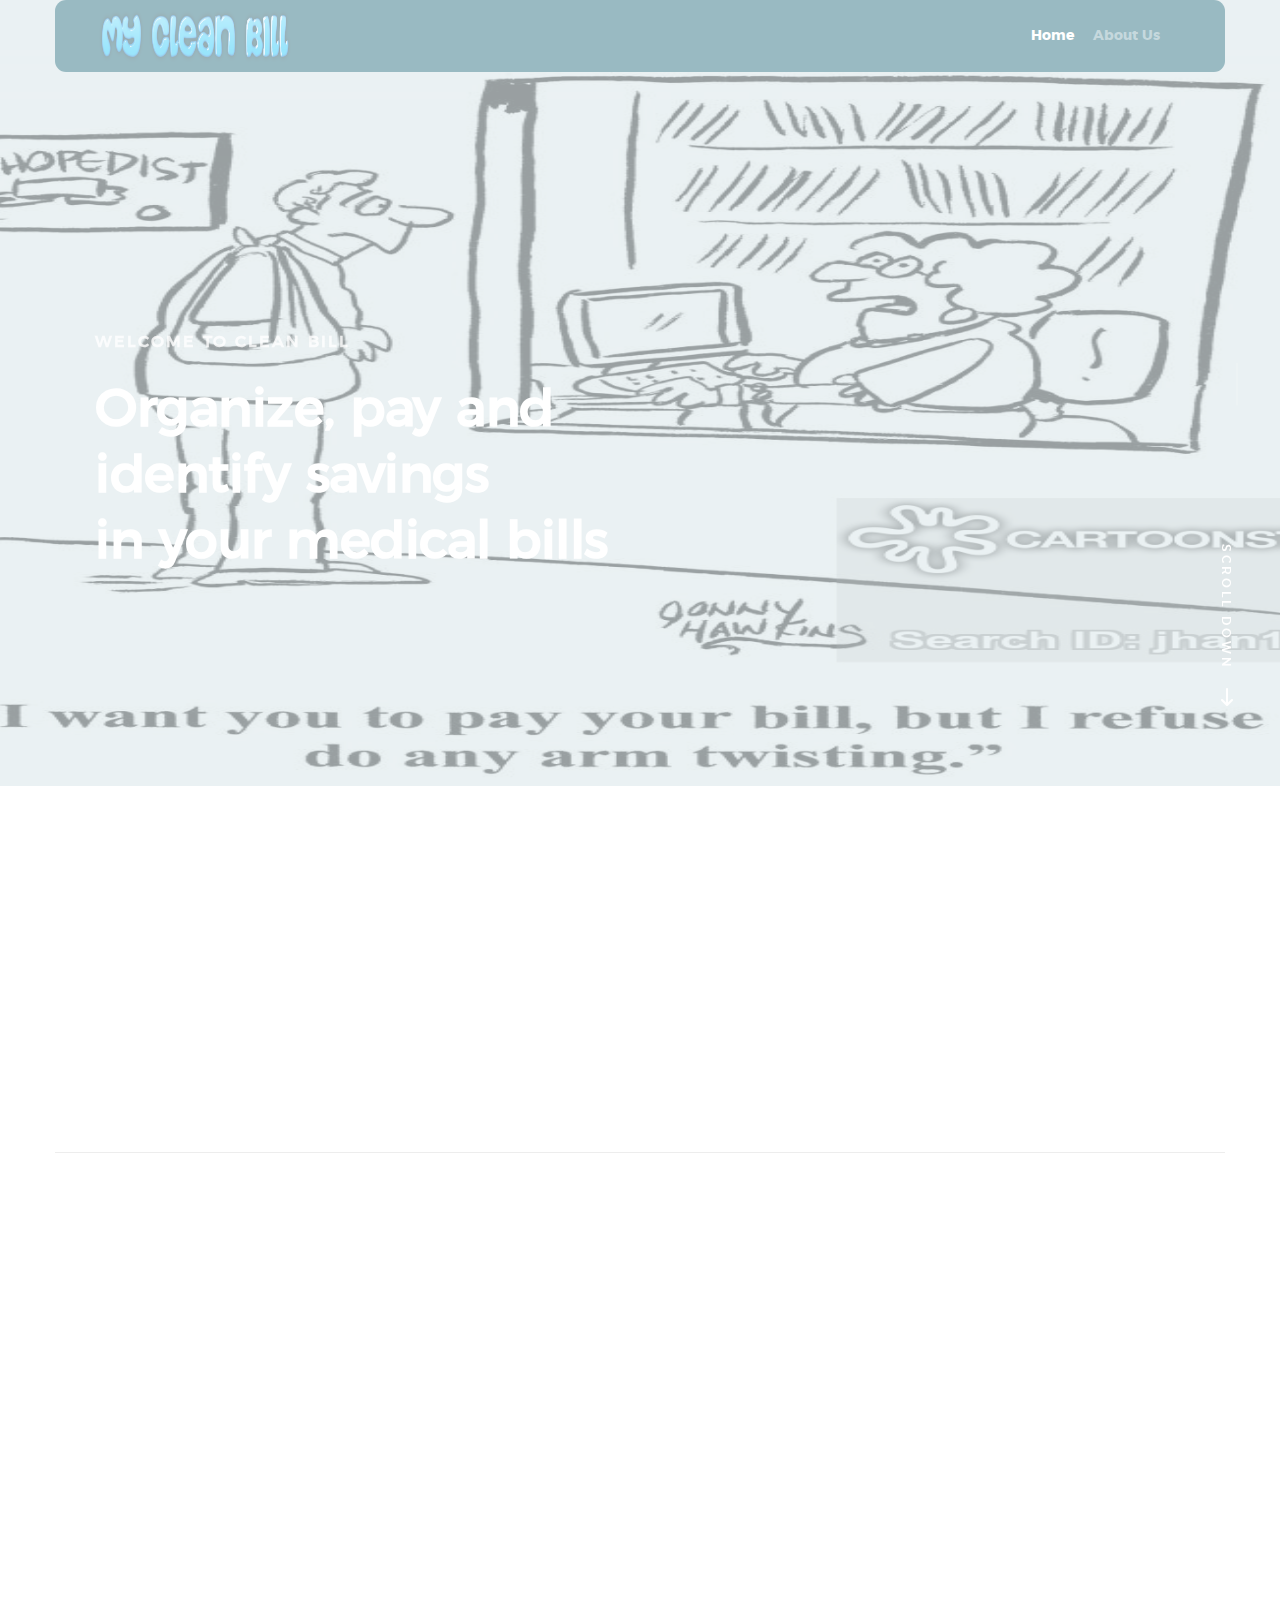
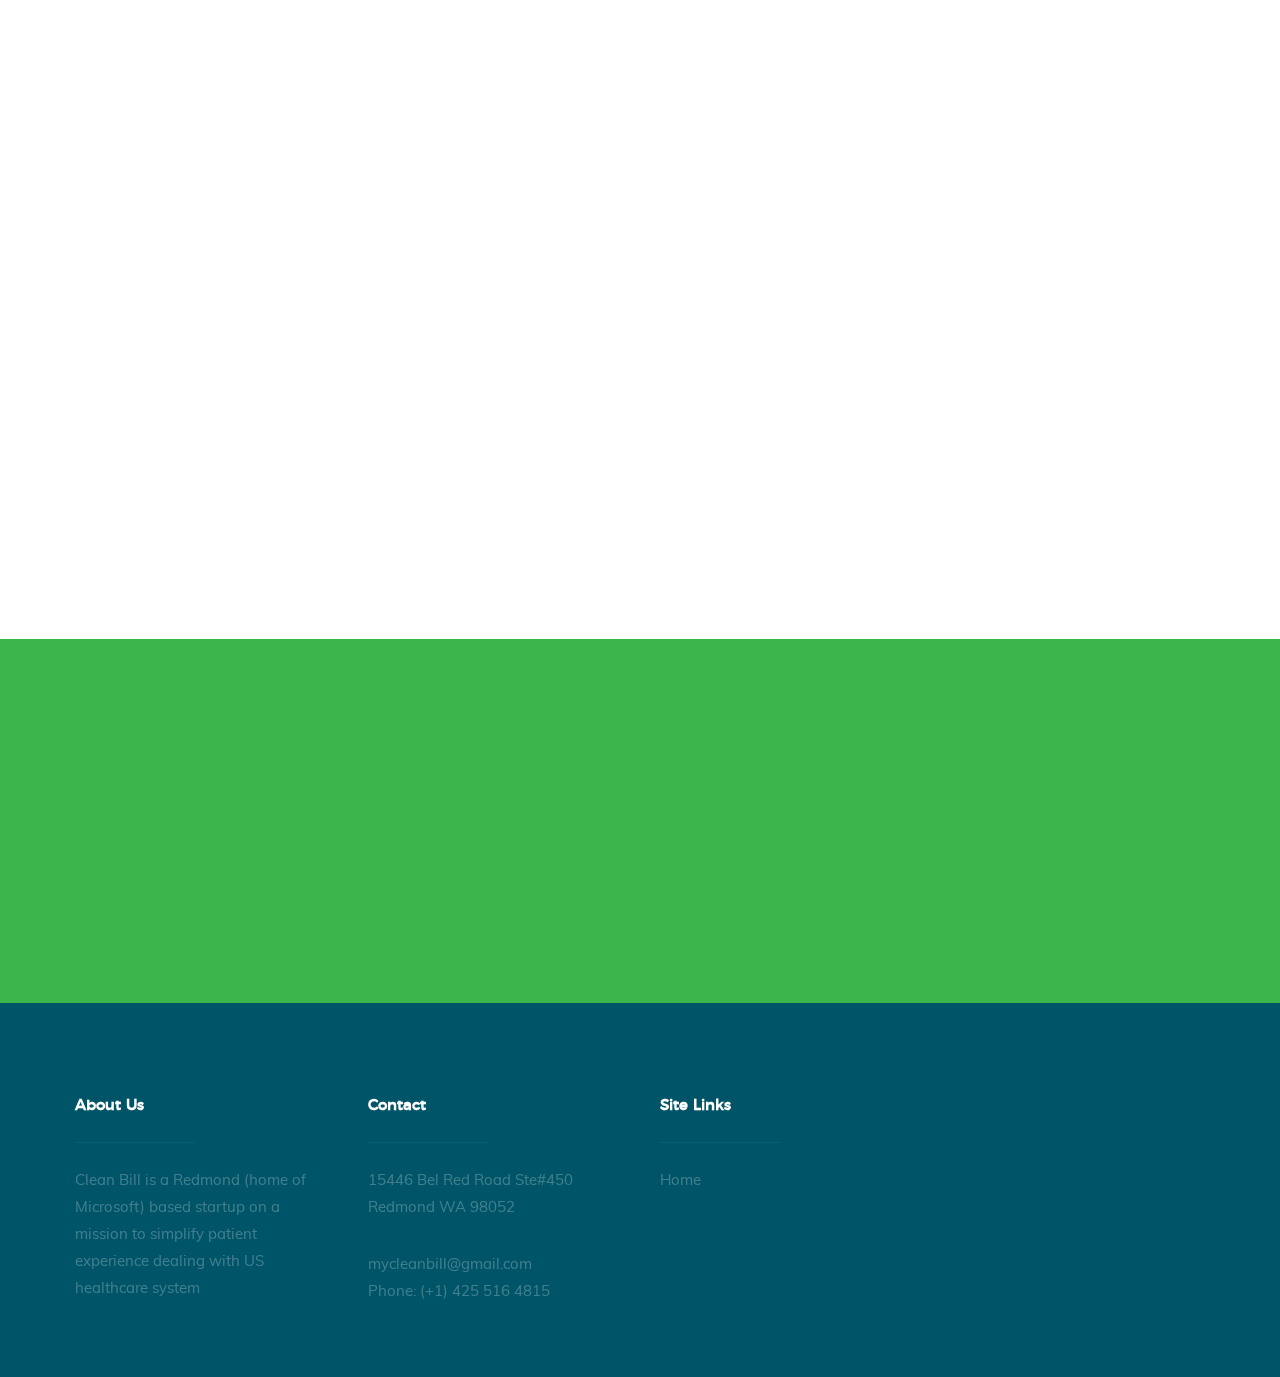
<file: index.html>
﻿<!DOCTYPE html>
<!--[if lt IE 9 ]><html class="no-js oldie" lang="en"> <![endif]-->
<!--[if IE 9 ]><html class="no-js oldie ie9" lang="en"> <![endif]-->
<!--[if (gte IE 9)|!(IE)]><!-->
<html class="no-js" lang="en">
<!--<![endif]-->

<head>
    <!-- Global site tag (gtag.js) - Google Analytics -->
    <script async src="https://www.googletagmanager.com/gtag/js?id=UA-142178126-1"></script>
    <script>
        window.dataLayer = window.dataLayer || [];
        function gtag() { dataLayer.push(arguments); }
        gtag('js', new Date());

        gtag('config', 'UA-142178126-1');
    </script>

    <!--- basic page needs
    ================================================== -->
    <meta charset="utf-8">
    <title>Clean Bill: Organize, pay and identify savings in your medical bills</title>
    <meta name="description" content="Clean Bill: Organize, pay and analyze your medical bills">
    <meta name="author" content="MyCleanBill">
    <meta name="image" content="images/cleanbill.png">
    <meta name="url" content="https://www.mycleanbill.com">
    <!-- mobile specific metas
    ================================================== -->
    <meta name="viewport" content="width=device-width, initial-scale=1">
    <!-- CSS
    ================================================== -->
    <link rel="stylesheet" href="css/base.css">
    <link rel="stylesheet" href="css/vendor.css">
    <link rel="stylesheet" href="css/main.css">
    <!-- script
    ================================================== -->
    <script src="js/modernizr.js"></script>
    <script src="js/pace.min.js"></script>
    <!-- favicons
    ================================================== -->
    <link rel="shortcut icon" href="favicon.ico" type="image/x-icon">
    <link rel="icon" href="favicon.ico" type="image/x-icon">

</head>

<body id="top">

    <!-- header 
   ================================================== -->
   <header id="header" class="row">   

   		<div class="header-logo">
	        <a href="index.html">MyCleanBill</a>
	    </div>

	   	<nav id="header-nav-wrap">
			<ul class="header-main-nav">
				<li class="current"><a class="smoothscroll"  href="#home" title="home">Home</a></li>
                <li><a class="smoothscroll"  href="#download" title="aboutcleanbill">About Us</a></li>
				<!--<li><a class="smoothscroll"  href="#pricing" title="pricing">Pricing</a></li>-->
				<!--<li><a class="smoothscroll"  href="#testimonials" title="testimonials">Testimonials</a></li>-->
				<!-- <li><a class="smoothscroll"  href="#contact" title="Contactus">Contact Us</a></li> -->
			</ul>

<!--             <a href="https://forms.gle/dJyHMeqd5N38thSCA" title="submit" class="button button-primary cta">Submit Bill</a>
 -->		</nav>

		<a class="header-menu-toggle" href="#"><span>Menu</span></a>    	
   	
   </header> <!-- /header -->


   <!-- home
   ================================================== -->
   <section id="home" data-parallax="scroll" data-image-src="images/doctorcleanbill.jfif" data-natural-width=2000 data-natural-height=1000>

        <div class="overlay"></div>
        <div class="home-content">        

            <div class="row contents">                     
                <div class="home-content-left">

                    <h3 data-aos="fade-up">Welcome to Clean Bill</h3>

                    <h1 data-aos="fade-up">
                        Organize, pay and identify savings<br>
                        in your medical bills <br>
                    </h1>

                    <!--<div class="buttons" data-aos="fade-up">
                        <a href="#download" class="smoothscroll button stroke">
                            <span class="icon-circle-down" aria-hidden="true"></span>
                            Download App
                        </a>
                        <a href="http://player.vimeo.com/video/14592941?title=0&amp;byline=0&amp;portrait=0&amp;color=39b54a" data-lity class="button stroke">-->
                            <!--<span class="icon-play" aria-hidden="true"></span>
                            <!--Watch Video
                        </a>
                    </div>                                         
                -->

                </div>

                <div class="home-image-right">
                    <!--<img src="images/app-470@2x.png"
                        srcset="images/app-470@2x.png 1x, images/app-940@2x.png 2x"
                        data-aos="fade-up">
                        -->
                </div>
            </div>

        </div> <!-- end home-content -->

        <ul class="home-social-list">
     <!--        <li>
                <a href="https://www.facebook.com/golobuy/"><i class="fa fa-facebook-square"></i></a>
            </li>
            <li>
                <a href="https://www.linkedin.com/company/golobuy/about/"><i class="fa fa-linkedin-square"></i></a>
            </li> -->
            <!--<li>-->
                <!--<a href="#"><i class="fa fa-twitter"></i></a>-->
            <!--</li>-->
            <!--<li>-->
                <!--<a href="#"><i class="fa fa-instagram"></i></a>-->
            <!--</li>-->
            <!--<li>-->
                <!--<a href="#"><i class="fa fa-youtube-play"></i></a>-->
            <!--</li>-->
        </ul>
        <!-- end home-social-list -->

        <div class="home-scrolldown">
            <a href="#about" class="scroll-icon smoothscroll">
                <span>Scroll Down</span>
                <i class="icon-arrow-right" aria-hidden="true"></i>
            </a>
        </div>

    </section> <!-- end home -->  


    <!-- about
    ================================================== -->
    <section id="about">

        <div class="row about-intro">

            <div class="col-four">
                <h1 class="intro-header" data-aos="fade-up">Stay on top of your medical bills</h1>
            </div>
            <div class="col-eight">
                <p class="lead" data-aos="fade-up">
                    Clean Bill is an easy to use website to help you organize, pay and identify savings in your medical bills
                </p>
            </div>                       
            
        </div>

        <div class="row about-features">

            <div class="features-list block-1-3 block-m-1-2 block-mob-full group">

                <div class="bgrid feature" data-aos="fade-up">	

                    <span class="icon"><i class="icon-window"></i></span>            

                    <div class="service-content">	

                        <h3>Organize</h3>

                        <p>
                            Organize your medical bills so you don't have to remember when they are due. Plan your bill payments in advance. 
                        </p>
                        
                    </div> 	         	 

                </div> <!-- /bgrid -->

                <div class="bgrid feature" data-aos="fade-up">	

                        <span class="icon"><i class="icon-image"></i></span>                          

                        <div class="service-content">
                            <h3>Pay </h3>
                            <p>
                                Pay your doctor, hospital and lab bills with the click of a button
                            </p>

                        </div>	                          

                </div> <!-- /bgrid -->

                <div class="bgrid feature" data-aos="fade-up">

                    <span class="icon"><i class="icon-paint-brush"></i></span>		            

                    <div class="service-content">
                        <h3>Save $$$</h3>
                        <p>
                            Identify $$$ saving opportunities using our machine learning algorithms
                        </p>

                    </div> 	            	               

                </div> <!-- /bgrid -->

<!--                 <div class="bgrid feature" data-aos="fade-up">

                    <span class="icon"><i class="icon-file"></i></span>	              

                    <div class="service-content">
                        <h3>On time payment</h3>
                        <p>
                            Scan your bills and send it to us. We will help you pay your bills.
                        </p>

                    </div>                

                </div> 

                <div class="bgrid feature" data-aos="fade-up">

                    <span class="icon"><i class="icon-sliders"></i></span>	            

                    <div class="service-content">
                        <h3>On time payment</h3>
                        <p>
                            Scan your bills and send it to us. We will help you pay your bills.
                        </p>
                    </div>	       -->         

         <!--        </div> 

                <div class="bgrid feature" data-aos="fade-up">

                    <span class="icon"><i class="icon-gift"></i></span>	   	           

                    <div class="service-content">
                        <h3>On time payment</h3>
                        <p>
                            Scan your bills and send it to us. We will help you pay your bills.
                        </p>

                    </div>	               

                </div> --> 

            </div> <!-- end features-list -->

        </div> <!-- end about-features -->

        <div class="row about-how">
          
            <h1 class="intro-header" data-aos="fade-up">How Clean Bill Works?</h1>

            <div class="about-how-content" data-aos="fade-up">
                <div class="about-how-steps block-1-2 block-tab-full group">

                    <div class="bgrid step" data-item="1">
                        <h3>Sign Up</h3>
                        <p>
                            Sign up using our secured HIPAA compliant website
                        </p> 
                    </div>

                    <div class="bgrid step" data-item="2">
                        <h3>Upload bills</h3>
                        <p>
                            Upload bills on our website or scan and email bills using your smartphone  
                        </p> 
                    </div>               
               
                    <div class="bgrid step" data-item="3">
                        <h3>Pay bills</h3>
                        <p>
                            Get reminders and pay bills using our secured payment gateway
                        </p> 
                    </div>

                    <div class="bgrid step" data-item="4">
                        <h3>Analyze bills</h3>
                        <p>
                            Allow our machine learning algorithms to analyze your bills and identify $$$ savings  
                        </p> 
                    </div>  

                </div>           
           </div> <!-- end about-how-content -->

        </div> <!-- end about-how -->

        <div class="row about-bottom-image">

          <!-- <img src="images/app-screens-1200@2x.png"
                srcset="images/app-screens-600@2x.png 600w,
                        images/app-screens-1200@2x.png 1200w,
                        images/app-screens-2800@2x.png 2800w"
                sizes="(max-width: 2800px) 100vw, 2800px"
                alt="App Screenshots" data-aos="fade-up">
              -->
        </div>  <!-- end about-bottom-image -->       
        
    </section> <!-- end about -->
    

    <!-- download
    ================================================== -->
    <section id="download">

        <div class="row">
            <div class="col-full">
                <h1 class="intro-header"  data-aos="fade-up">Try It Today!</h1>

                <p class="lead" data-aos="fade-up">Contact us at mycleanbill@gmail.com to become an early adopter</p>
      <!--           <ul class="download-badges">
                    <li><a href="https://play.google.com/store/apps/details?id=com.golobuy.customerapp&hl=en" title="" class="badge-googleplay" data-aos="fade-up">Google Play Store</a></li>
                </ul> -->

            </div>
        </div>

    </section> <!-- end download -->    


    <!-- footer
    ================================================== -->
    <footer>

        <div class="footer-main">
            <div class="row">  

                <div class="col-three md-1-3 tab-full footer-info">            

                    <!-- <div class="footer-logo"></div> -->
                    <h4>About Us</h4>

                    <p>
                        Clean Bill is a Redmond (home of Microsoft) based startup on a mission to simplify patient experience dealing with US healthcare system
                    </p>

                    <ul class="footer-social-list">
                <!--         <li>
                            <a href="https://www.facebook.com/golobuy/"><i class="fa fa-facebook-square"></i></a>
                        </li>
                        <li>
                            <a href="https://www.linkedin.com/company/golobuy/about/"><i class="fa fa-linkedin-square"></i></a>
                        </li> -->
                        <!--<li>-->
                            <!--<a href="#"><i class="fa fa-behance"></i></a>-->
                        <!--</li>-->
                        <!--<li>-->
                            <!--<a href="#"><i class="fa fa-dribbble"></i></a>-->
                        <!--</li>-->
                        <!--<li>-->
                            <!--<a href="#"><i class="fa fa-instagram"></i></a>-->
                        <!--</li>-->
                    </ul>
                    
                    
                </div> <!-- end footer-info -->

                <div class="col-three md-1-3 tab-1-2 mob-full footer-contact">

                    <h4>Contact</h4>

                    <p>
                    <!--sector 14<br>-->
                    15446 Bel Red Road Ste#450 <br>
                    Redmond WA 98052<br>
                    </p>

                    <p>
                    mycleanbill@gmail.com <br>
                    Phone: (+1) 425 516 4815 <br>
                    <!--Fax: (+63) 555 0100    -->
                    </p>                    

                </div> <!-- end footer-contact -->

                <div class="col-two md-1-3 tab-1-2 mob-full footer-site-links">

                    <h4>Site Links</h4>

                    <ul class="list-links">
                        <li><a href="index.html#home">Home</a></li>
 <!--                        <li><a href="index.html#about">About app</a></li>
                        <li><a href="index.html#download">Download</a></li> -->
                        <!--<li><a href="#">FAQ</a></li>-->
                        <!--<li><a href="#">Terms</a></li>-->
                        <!--<li><a href="https://app.termly.io/document/terms-and-conditions/97067fe7-caa4-4d41-8c0e-9d75428103f1">Privacy Policy</a></li>-->
                    </ul>

                </div> <!-- end footer-site-links -->
 <!-- end footer-site-links -->
<!--                 <div class="col-four md-1-2 tab-full footer-subscribe">

                    <h4>Disclaimer</h4>

                    <p>We are a start-up based in Redmond</p>

                    <div class="subscribe-form"> -->


                        <!--<li>-->
                            <!-- <a href="https://forms.gle/dJyHMeqd5N38thSCA"><i class="button button-primary">Contact us Form</i></a> -->
                        <!--</li>-->
                        <!--<form id="mc-form" class="group" novalidate="true">-->

                            <!--<input type="email" value="" name="EMAIL" class="email" id="mc-email" placeholder="Email Address" required=""> -->
                <!---->
                            <!--<input type="submit" name="subscribe" value="Submit">-->
                <!---->
                            <!--<label for="mc-email" class="subscribe-message"></label>-->
                <!---->
                        <!--</form>-->
<!-- 
                    </div>	      		
                            
                </div>  --><!-- end footer-subscribe -->         

            </div> <!-- /row -->
        </div> <!-- end footer-main -->


      <!--<div class="footer-bottom">-->

      	<!--<div class="row">-->

      		<!--<div class="col-twelve">-->
	      		<!--<div class="copyright">-->
		         	<!--<span>© Copyright Dazzle 2018.</span> -->
		         	<!--<span>Design by <a href="http://www.styleshout.com/">styleshout</a></span>		         	-->
		         <!--</div>-->

		         <!--<div id="go-top">-->
		            <!--<a class="smoothscroll" title="Back to Top" href="#top"><i class="icon-arrow-up"></i></a>-->
		         <!--</div>         -->
	      	<!--</div>-->

      	<!--</div> &lt;!&ndash; end footer-bottom &ndash;&gt;     	-->

      </div>

    </footer>

    <div id="preloader"> 
    	<div id="loader"></div>
    </div>  

    <!-- Java Script
    ================================================== -->
    <script src="js/jquery-2.1.3.min.js"></script>
    <script src="js/plugins.js"></script>
    <script src="js/main.js"></script>

</body>

</html>
</file>
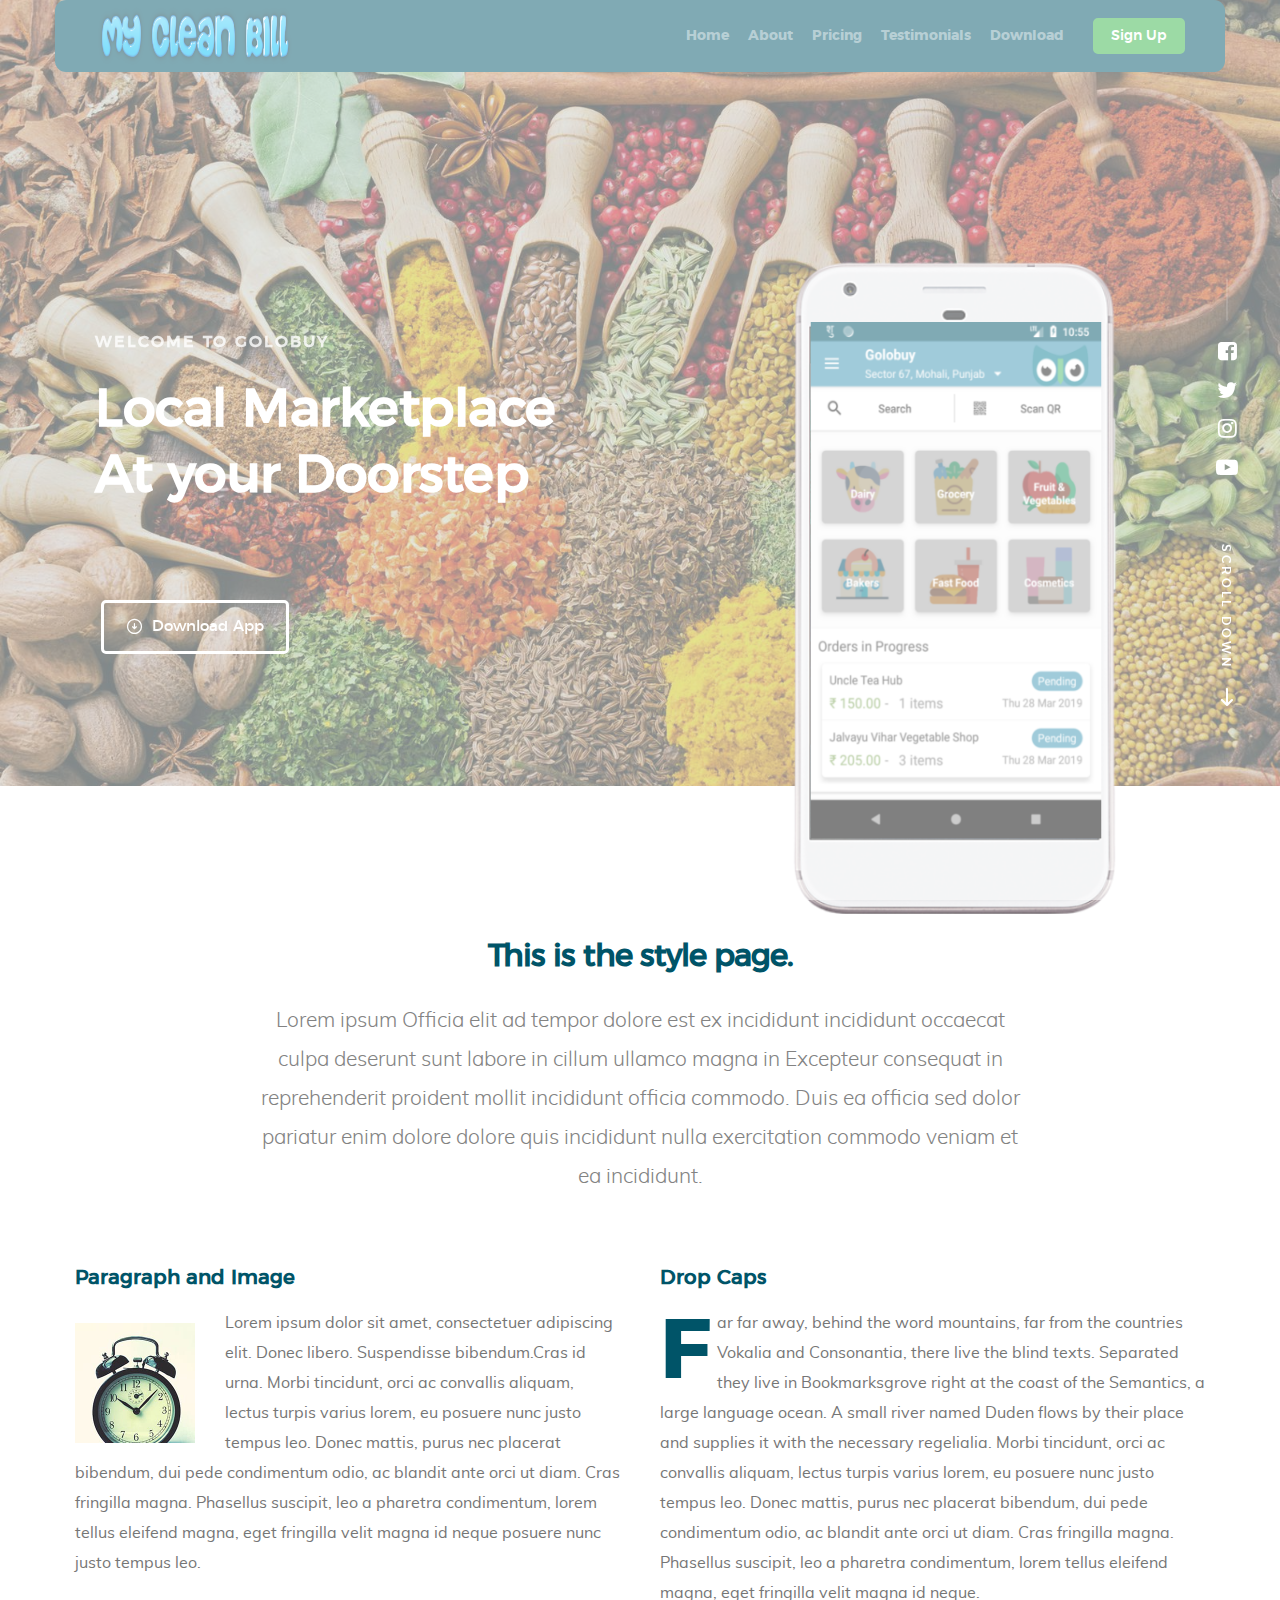
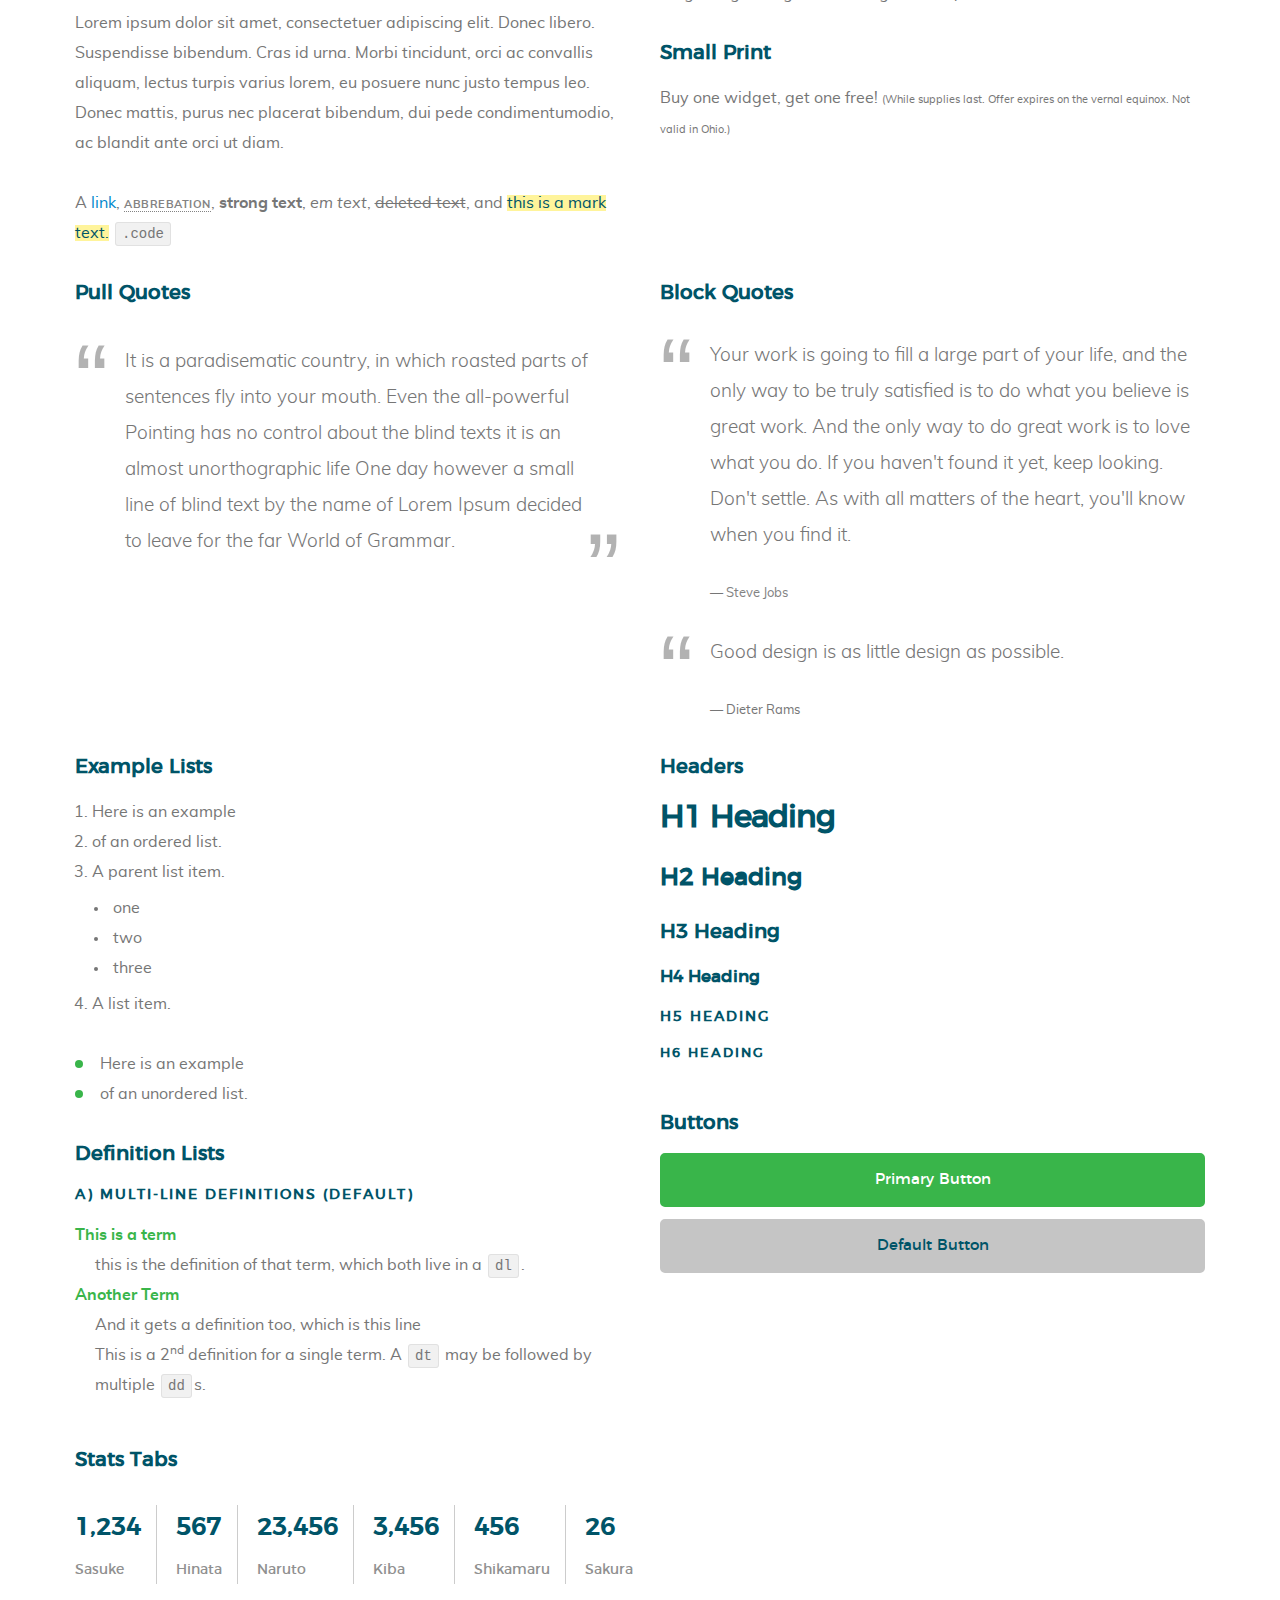
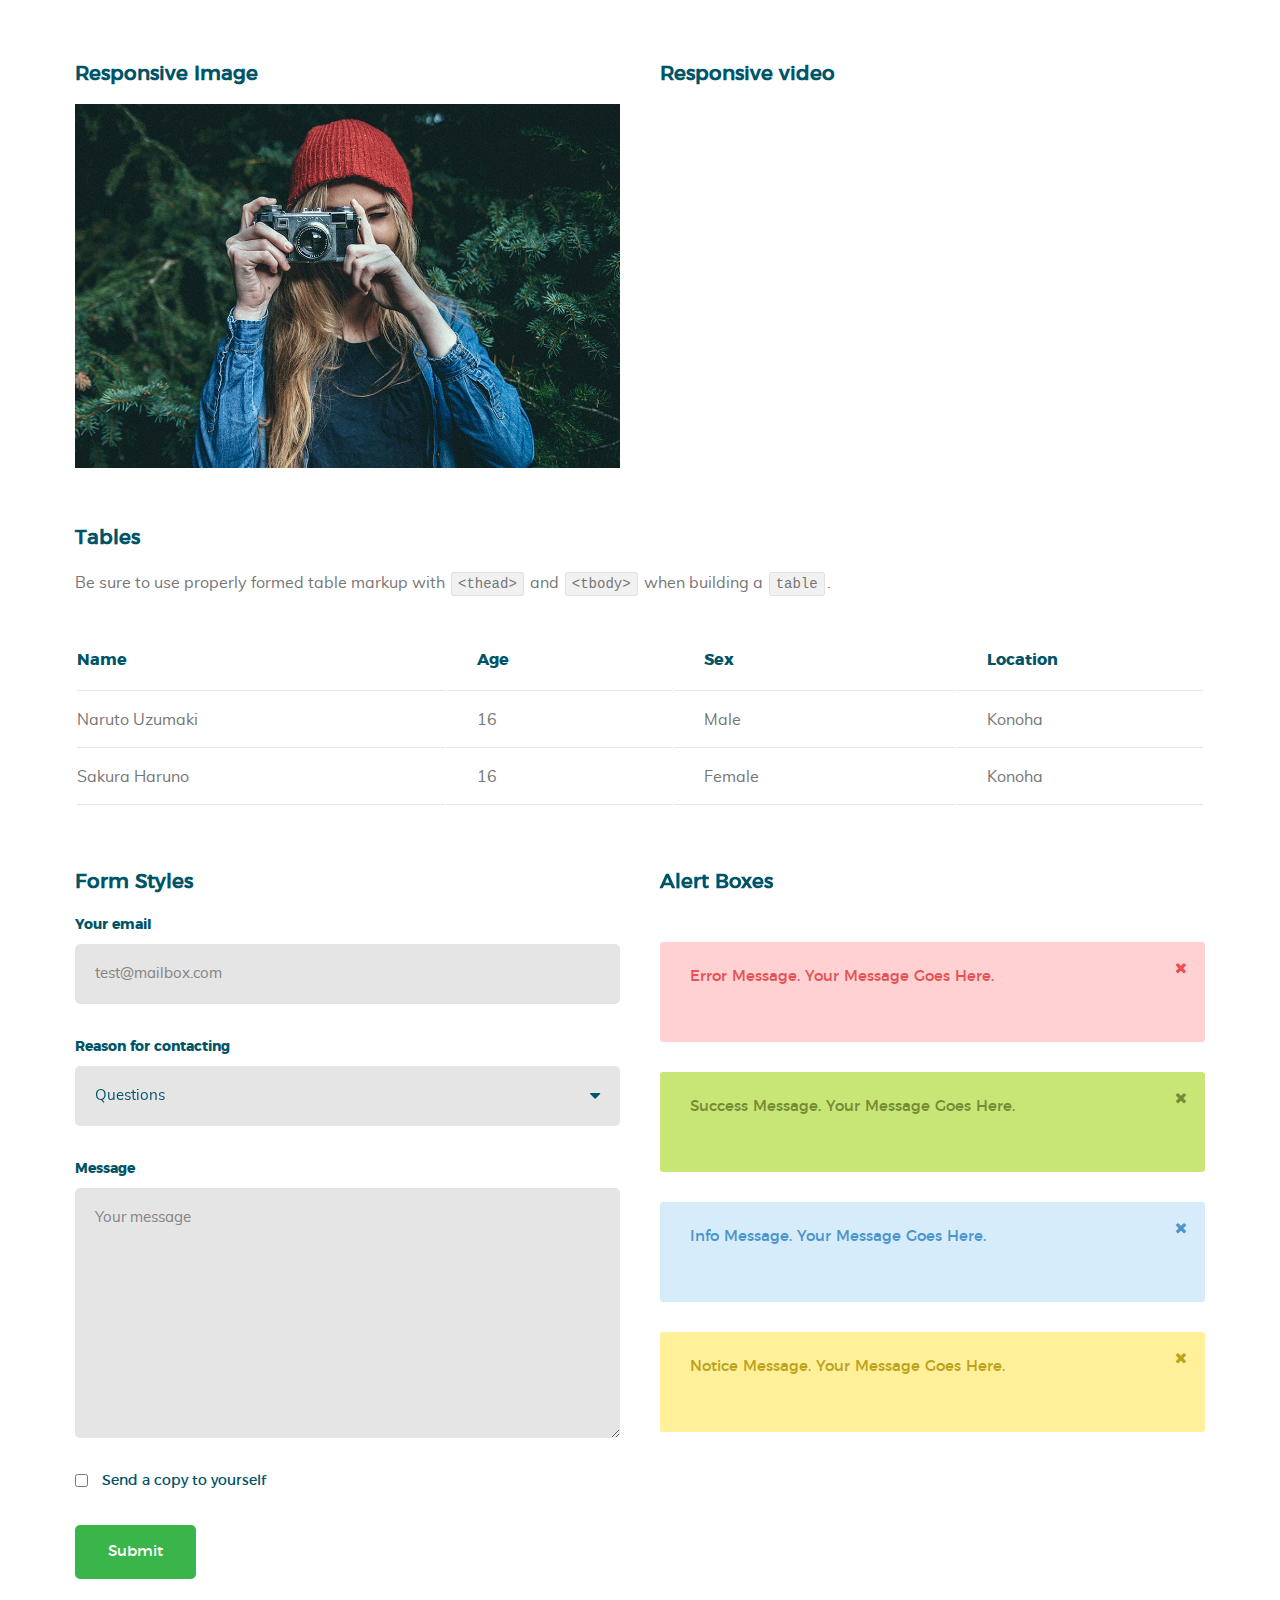
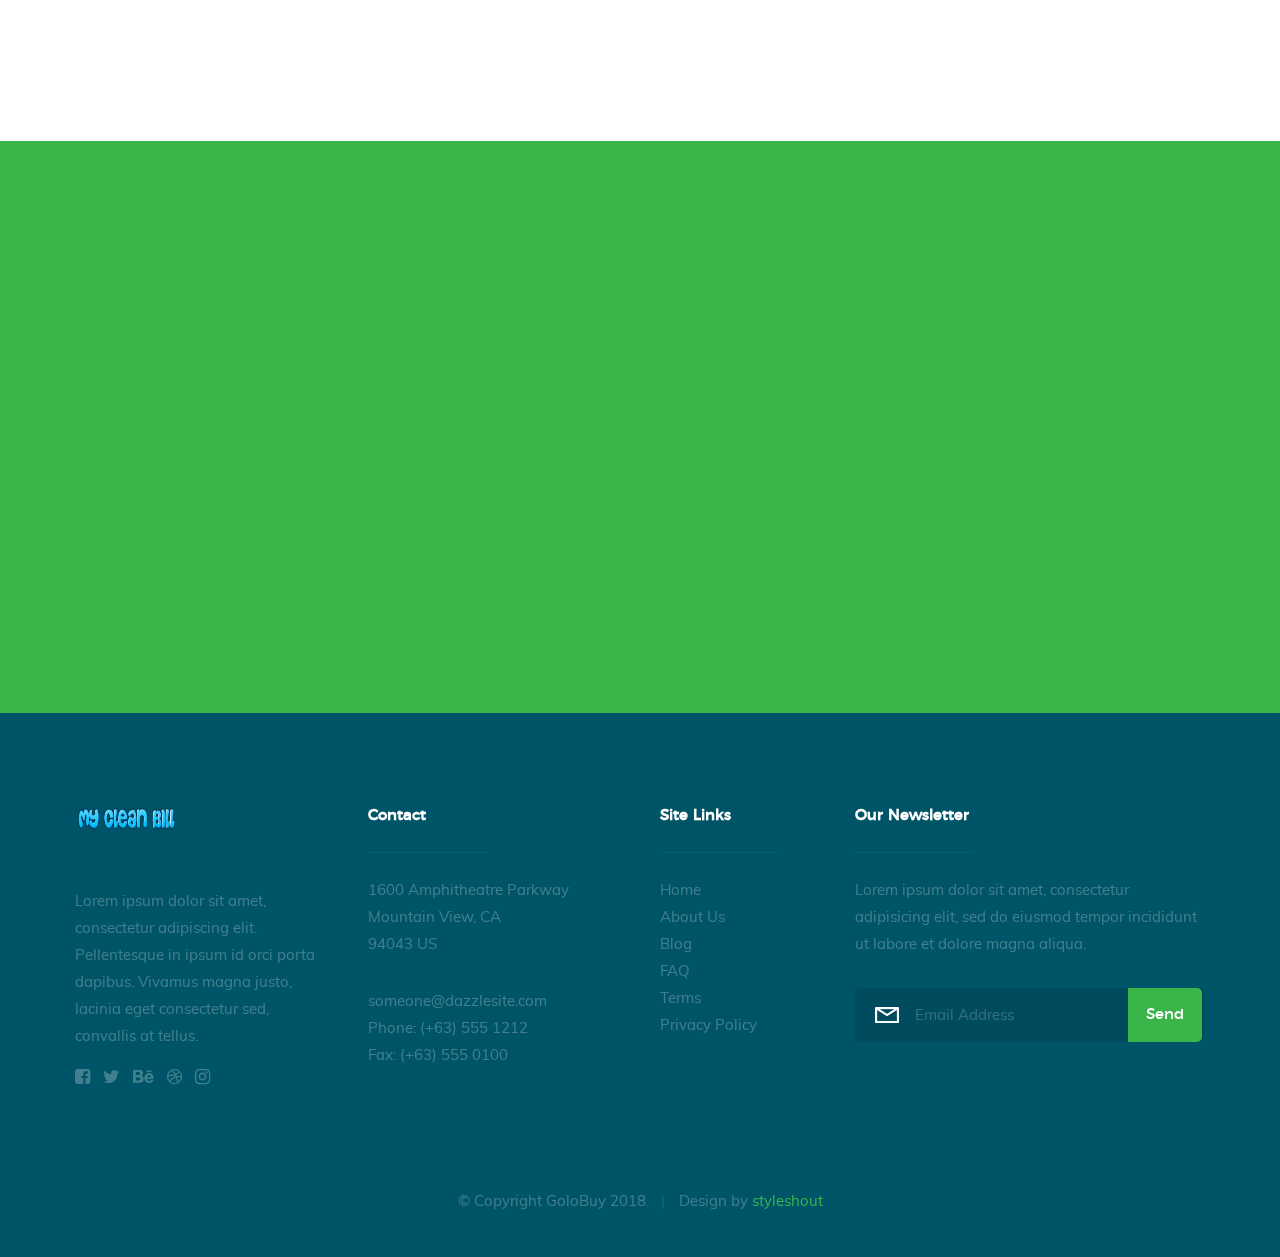
<file: styles.html>
<!DOCTYPE html>
<!--[if lt IE 9 ]><html class="no-js oldie" lang="en"> <![endif]-->
<!--[if IE 9 ]><html class="no-js oldie ie9" lang="en"> <![endif]-->
<!--[if (gte IE 9)|!(IE)]><!-->
<html class="no-js" lang="en">
<!--<![endif]-->

<head>

   <!--- basic page needs
   ================================================== -->
   <meta charset="utf-8">
   <title>Styles - GoloBuy</title>
   <meta name="description" content="">
   <meta name="author" content="">

   <!-- mobile specific metas
   ================================================== -->
   <meta name="viewport" content="width=device-width, initial-scale=1">

   <!-- CSS
   ================================================== -->
   <link rel="stylesheet" href="css/base.css">
   <link rel="stylesheet" href="css/vendor.css">
   <link rel="stylesheet" href="css/main.css">

   <style type="text/css" media="screen">
      #styles { 
   	    background: white;
   		 padding-top: 15rem;
   		 padding-bottom: 12rem;   	
   	}      	
   </style>  

   <!-- script
   ================================================== -->
   <script src="js/modernizr.js"></script>
   <script src="js/pace.min.js"></script>

   <!-- favicons
	================================================== -->
   <link rel="shortcut icon" href="favicon.ico" type="image/x-icon">
   <link rel="icon" href="favicon.ico" type="image/x-icon">

</head>

<body id="top">

    <!-- header 
   ================================================== -->
   <header id="header" class="row">   

		<div class="header-logo">
	   	<a href="index.html">GoloBuy</a>
	   </div>

	   <nav id="header-nav-wrap">
			<ul class="header-main-nav">
				<li class="current"><a href="index.html#home" title="home">Home</a></li>
            <li><a href="index.html#about" title="about">About</a></li>
				<li><a href="index.html#pricing" title="pricing">Pricing</a></li>
				<li><a href="index.html#testimonials" title="testimonials">Testimonials</a></li>
				<li><a class="smoothscroll"  href="#download" title="download">Download</a></li>	
			</ul>

         <a href="#" title="sign-up" class="button button-primary cta">Sign Up</a>
		</nav>

		<a class="header-menu-toggle" href="#"><span>Menu</span></a>    	
   	
	</header> <!-- end header -->


   <!-- home
   ================================================== -->
   <section id="home" data-parallax="scroll" data-image-src="images/hero-bg.jpg" data-natural-width=3000 data-natural-height=2000>

        <div class="overlay"></div>
        <div class="home-content">        

                <div class="row contents">                     
                     <div class="home-content-left">

                        <h3 data-aos="fade-up">Welcome to Golobuy</h3>

                        <h1 data-aos="fade-up">
                            Local Marketplace <br>
                            At your Doorstep <br>
                        </h1>

                        <div class="buttons" data-aos="fade-up">
                            <a href="#download" class="smoothscroll button stroke">
                                <span class="icon-circle-down" aria-hidden="true"></span>
                                Download App
                            </a>
                            <!--<a href="http://player.vimeo.com/video/14592941?title=0&amp;byline=0&amp;portrait=0&amp;color=39b54a" data-lity class="button stroke">-->
                                <!--<span class="icon-play" aria-hidden="true"></span>-->
                                <!--Watch Video-->
                            <!--</a>-->
                        </div>                                         

                     </div>

                     <div class="home-image-right">
                        <img src="images/app-470@2x.png"
                             srcset="images/app-470@2x.png 1x, images/app-940@2x.png 2x"
                             data-aos="fade-up">
                     </div>
                </div>            
        </div>

        <ul class="home-social-list">
            <li>
                <a href="https://www.facebook.com/golobuy/"><i class="fa fa-facebook-square"></i></a>
            </li>
            <li>
                <a href="#"><i class="fa fa-twitter"></i></a>
            </li>
            <li>
                <a href="#"><i class="fa fa-instagram"></i></a>
            </li>
            <li>
                <a href="#"><i class="fa fa-youtube-play"></i></a>
            </li>
        </ul>
        <!-- end home-social-list -->

        <div class="home-scrolldown">
            <a href="#styles" class="scroll-icon smoothscroll">
                <span>Scroll Down</span>
                <i class="icon-arrow-right" aria-hidden="true"></i>
            </a>
        </div>

   </section> <!-- end home -->  


   <!-- styles
   ================================================== -->
   <section id="styles">
		
	   <div class="row narrow add-bottom text-center">

   	   <div class="col-twelve tab-full">

   		   <h1>This is the style page.</h1>

   			<p class="lead">Lorem ipsum Officia elit ad tempor dolore est ex incididunt incididunt occaecat culpa deserunt sunt labore in cillum ullamco magna in Excepteur consequat in reprehenderit proident mollit incididunt officia commodo.
   			Duis ea officia sed dolor pariatur enim dolore dolore quis incididunt nulla exercitation commodo veniam et ea incididunt.</p>   			

   		</div>

     	</div>

     	<div class="row">

     		<div class="col-six tab-full">

		     	<h3>Paragraph and Image</h3>

		      <p><a href="#"><img width="120" height="120" class="pull-left" alt="sample-image" src="images/sample-image.jpg"></a>
		  		Lorem ipsum dolor sit amet, consectetuer adipiscing elit. Donec libero. Suspendisse bibendum.Cras id urna. Morbi tincidunt, orci ac convallis aliquam, lectus turpis varius lorem, eu posuere nunc justo tempus leo. Donec mattis, purus nec placerat bibendum, dui pede condimentum odio, ac blandit ante orci ut diam. Cras fringilla magna. Phasellus suscipit, leo a pharetra condimentum, lorem tellus eleifend magna, eget fringilla velit magna id neque posuere nunc justo tempus leo. </p>

		  		<p>
		  		Lorem ipsum dolor sit amet, consectetuer adipiscing elit. Donec libero. Suspendisse bibendum. Cras id urna. Morbi tincidunt, orci ac convallis aliquam, lectus turpis varius lorem, eu posuere nunc justo tempus leo. Donec mattis, purus nec placerat bibendum, dui pede condimentumodio, ac blandit ante orci ut diam.	
	 			</p>

	         <p>A <a href="#">link</a>,
	  			<abbr title="this really isn't a very good description">abbrebation</abbr>,
	  			<strong>strong text</strong>,
	         <em>em text</em>,
	  			<del>deleted text</del>, and
	         <mark>this is a mark text.</mark>
	         <code>.code</code>
	         </p>

	      </div>

	      <div class="col-six tab-full">

	         <h3>Drop Caps</h3>

		      <p class="drop-cap">Far far away, behind the word mountains, far from the countries Vokalia and Consonantia,
		      there live the blind texts. Separated they live in Bookmarksgrove right at the coast of the
		      Semantics, a large language ocean. A small river named Duden flows by their place and supplies it with the necessary regelialia. Morbi tincidunt, orci ac convallis aliquam, lectus turpis varius lorem, eu	posuere nunc justo tempus leo. Donec mattis, purus nec placerat bibendum, dui pede condimentum odio, ac blandit ante orci ut diam. Cras fringilla magna. Phasellus suscipit, leo a pharetra condimentum, lorem tellus eleifend magna, eget fringilla velit magna id neque.
				</p>

			   <h3>Small Print</h3>

			   <p>Buy one widget, get one free!
				<small>(While supplies last. Offer expires on the vernal equinox. Not valid in Ohio.)</small>
				</p>

			</div>	         

		</div> <!-- end row -->

		<div class="row">

		  	<div class="col-six tab-full">

		      <h3>Pull Quotes</h3>

		      <aside class="pull-quote">
				   <blockquote>
					   <p>It is a paradisematic country, in which roasted parts of
		            sentences fly into your mouth. Even the all-powerful Pointing has no control about the blind
		            texts it is an almost unorthographic life One day however a small line of blind text by the name
		            of Lorem Ipsum decided to leave for the far World of Grammar.</p>
					</blockquote>
				</aside>

		   </div>

		   <div class="col-six tab-full">

		      <h3>Block Quotes</h3>

		      <blockquote cite="http://where-i-got-my-info-from.com">
				   <p>Your work is going to fill a large part of your life, and the only way to be truly satisfied is
		         to do what you believe is great work. And the only way to do great work is to love what you do.
		         If you haven't found it yet, keep looking. Don't settle. As with all matters of the heart, you'll know when you find it.
		         </p>
					<cite>
					   <a href="#">Steve Jobs</a>
					</cite>
			   </blockquote>

		      <blockquote>
		         <p>Good design is as little design as possible.</p>
		         <cite>Dieter Rams</cite>
		      </blockquote>

		   </div>

		</div> <!-- end row -->


		<div class="row half-bottom">

			<div class="col-six tab-full">

			   <h3>Example Lists</h3>

			   <ol>
				   <li>Here is an example</li>
				   <li>of an ordered list.</li>
				   <li>A parent list item.
					  	<ul>
				  			<li>one</li>
				  			<li>two</li>
					   		<li>three</li>
					   </ul>
					</li>
					<li>A list item.</li>
				</ol>

			   <ul class="disc">
				   <li>Here is an example</li>
				   <li>of an unordered list.</li>
				</ul>	

				<h3>Definition Lists</h3>	            

			   <h5>a) Multi-line Definitions (default) </h5>

			   <dl>
				   <dt><strong>This is a term</strong></dt>
				      <dd>this is the definition of that term, which both live in a <code>dl</code>.</dd>
				   <dt><strong>Another Term</strong></dt>
				      <dd>And it gets a definition too, which is this line</dd>
				      <dd>This is a 2<sup>nd</sup> definition for a single term. A <code>dt</code> may be followed by multiple <code>dd</code>s.</dd>
			   </dl>

		   </div>

		   <div class="col-six tab-full">		                  

		      <h3>Headers</h3>

		      <h1>H1 Heading</h1>
		      <h2>H2 Heading</h2>
		      <h3>H3 Heading</h3>
		      <h4>H4 Heading</h4>
		      <h5>H5 Heading</h5>
		      <h6>H6 Heading</h6>

		      <br>

		      <h3>Buttons</h3>

		    	<p>
		     		<a class="button button-primary full-width" href="#">Primary Button</a>
		     		<a class="button full-width" href="#">Default Button</a>
		     	</p>

		   </div>

		</div> <!-- end row -->


		<div class="row half-bottom">

		   <div class="col-twelve">

		    	<h3>Stats Tabs</h3>

		      <ul class="stats-tabs">
				   <li><a href="#">1,234 <em>Sasuke</em></a></li>
				   <li><a href="#">567 <em>Hinata</em></a></li>
				   <li><a href="#">23,456 <em>Naruto</em></a></li>
				   <li><a href="#">3,456 <em>Kiba</em></a></li>
				   <li><a href="#">456 <em>Shikamaru</em></a></li>
				   <li><a href="#">26 <em>Sakura</em></a></li>
				</ul>	      		

		   </div>	      	

		</div> <!-- end row -->


		<div class="row half-bottom">

	      <div class="col-six tab-full">

      		<h3>Responsive Image</h3>
      		<p><img src="images/shutterbug.jpg"></p>

      	</div>

      	<div class="col-six tab-full">

      		<h3>Responsive video</h3>

      		<div class="fluid-video-wrapper">
               <iframe src="https://player.vimeo.com/video/14592941?title=0&amp;byline=0&amp;portrait=0&amp;color=F64B39" width="500" height="281" frameborder="0" webkitallowfullscreen mozallowfullscreen allowfullscreen></iframe> 
            </div>

      	</div>
	      	
      </div> <!-- end row -->


      <div class="row add-bottom">

	      <div class="col-twelve">

	      	<h3>Tables</h3>
	      	<p>Be sure to use properly formed table markup with <code>&lt;thead&gt;</code> and <code>&lt;tbody&gt;</code> when building a <code>table</code>.</p>

	      	<div class="table-responsive">

	      		<table>
						<thead>
						   <tr>
						 		<th>Name</th>
						      <th>Age</th>
						      <th>Sex</th>
						      <th>Location</th>					    
						   </tr>
						</thead>
						<tbody>
						   <tr>
						      <td>Naruto Uzumaki</td>
						      <td>16</td>
						      <td>Male</td>
						      <td>Konoha</td>					    
						   </tr>
						   <tr>
						      <td>Sakura Haruno</td>
						      <td>16</td>
						      <td>Female</td>
						      <td>Konoha</td>			    
						   </tr>
						</tbody>
				   </table>

	      	</div>     		

	      </div>
	      	
	   </div> <!-- end row -->
		

	   <div class="row">

		   <div class="col-six tab-full">

		      <h3>Form Styles</h3>

		      <form>
			     	<div>
			        	<label for="sampleInput">Your email</label>
			        	<input class="full-width" type="email" placeholder="test@mailbox.com" id="sampleInput">
			      </div>
			      <div>
			        	<label for="sampleRecipientInput">Reason for contacting</label>
			        	<div class="ss-custom-select">
			        		<select class="full-width" id="sampleRecipientInput">
				        		<option value="Option 1">Questions</option>
				        		<option value="Option 2">Report</option>
				        		<option value="Option 3">Others</option>
				        	</select>
			        	</div>			         	
			      </div>
			       
			     	<label for="exampleMessage">Message</label>
			     	<textarea class="full-width" placeholder="Your message" id="exampleMessage"></textarea>

			     	<label class="add-bottom">
			        	<input type="checkbox">			            
			        	<span class="label-text">Send a copy to yourself</span>
			     	</label>
			       
			     	<input class="button-primary" type="submit" value="Submit">

			   </form>	            

		   </div>

		   <div class="col-six tab-full">

		   	<h3>Alert Boxes</h3> 

		   	<br>
			        
            <div class="alert-box ss-error hideit">
		        <p>Error Message. Your Message Goes Here.</p>
		        <i class="fa fa-times close"></i>
		      </div><!-- /error -->
			        
		      <div class="alert-box ss-success hideit">
		        <p>Success Message. Your Message Goes Here.</p>
		        <i class="fa fa-times close"></i>
		      </div><!-- /success -->
			        
		      <div class="alert-box ss-info hideit">
		         <p>Info Message. Your Message Goes Here.</p>
		         <i class="fa fa-times close"></i>
		      </div><!-- /info -->
			        
		      <div class="alert-box ss-notice hideit">
		        <p>Notice Message. Your Message Goes Here.</p>
		        <i class="fa fa-times close"></i>
		      </div><!-- /notice -->
		        
		   </div>	         

		</div> <!-- end row -->

	</section> <!-- end styles -->   
    

   <!-- download
   ================================================== -->
   <section id="download">

      <div class="row">
         <div class="col-full">

            <h1 class="intro-header" data-aos="fade-up">Download Our App Today!</h1>

            <p class="lead" data-aos="fade-up">
            Lorem ipsum dolor sit amet, consectetur adipisicing elit, sed do eiusmod tempor incididunt ut labore et dolore magna aliqua. Ut enim ad minim veniam, quis nostrud exercitation ullamco laboris nisi ut aliquip ex ea commodo consequat. Duis aute irure dolor in reprehenderit in voluptate
            </p>

            <ul class="download-badges">
               <li><a href="#" title="" class="badge-appstore" data-aos="fade-up">App Store</a></li>
               <li><a href="#" title="" class="badge-googleplay" data-aos="fade-up">Play Store</a></li>
            </ul>

         </div>
      </div>

   </section> <!-- end download -->    


   <!-- footer
   ================================================== -->
   <footer>

        <div class="footer-main">
            <div class="row">  

                <div class="col-three md-1-3 tab-full footer-info">            

                    <div class="footer-logo"></div>

                    <p>
                    Lorem ipsum dolor sit amet, consectetur adipiscing elit. Pellentesque in ipsum id orci porta dapibus. Vivamus magna justo, lacinia eget consectetur sed, convallis at tellus. 
                    </p>

                    <ul class="footer-social-list">
                        <li>
                            <a href="#"><i class="fa fa-facebook-square"></i></a>
                        </li>
                        <li>
                            <a href="#"><i class="fa fa-twitter"></i></a>
                        </li>
                        <li>
                            <a href="#"><i class="fa fa-behance"></i></a>
                        </li>
                        <li>
                            <a href="#"><i class="fa fa-dribbble"></i></a>
                        </li>
                        <li>
                            <a href="#"><i class="fa fa-instagram"></i></a>
                        </li>
                    </ul>
                    
                    
                </div> <!-- end footer-info -->

                <div class="col-three md-1-3 tab-1-2 mob-full footer-contact">

                    <h4>Contact</h4>

                    <p>
                    1600 Amphitheatre Parkway<br>
                    Mountain View, CA <br>
                    94043 US<br>		        
                    </p>

                    <p>
                    someone@dazzlesite.com <br>
                    Phone: (+63) 555 1212 <br>
                    Fax: (+63) 555 0100    
                    </p>                    

                </div> <!-- end footer-contact -->  

                <div class="col-two md-1-3 tab-1-2 mob-full footer-site-links">

                    <h4>Site Links</h4>

                    <ul class="list-links">
                        <li><a href="#">Home</a></li>
                        <li><a href="#">About Us</a></li>
                        <li><a href="#">Blog</a></li>
                        <li><a href="#">FAQ</a></li>
                        <li><a href="#">Terms</a></li>
                        <li><a href="#">Privacy Policy</a></li>
                    </ul>	      		
                            
                </div> <!-- end footer-site-links --> 

                <div class="col-four md-1-2 tab-full footer-subscribe">

                    <h4>Our Newsletter</h4>

                    <p>Lorem ipsum dolor sit amet, consectetur adipisicing elit, sed do eiusmod tempor incididunt ut labore et dolore magna aliqua.</p>

                    <div class="subscribe-form">
                
                        <form id="mc-form" class="group" novalidate="true">

                            <input type="email" value="" name="EMAIL" class="email" id="mc-email" placeholder="Email Address" required=""> 
                
                            <input type="submit" name="subscribe" value="Send">
                
                            <label for="mc-email" class="subscribe-message"></label>
                
                        </form>

                    </div>	      		
                            
                </div> <!-- end footer-subscribe -->         

            </div> <!-- /row -->
        </div> <!-- end footer-main -->


      <div class="footer-bottom">

      	<div class="row">

      		<div class="col-twelve">
	      		<div class="copyright">
		         	<span>© Copyright GoloBuy 2018.</span>
		         	<span>Design by <a href="http://www.styleshout.com/">styleshout</a></span>		         	
		         </div>

		         <div id="go-top">
		            <a class="smoothscroll" title="Back to Top" href="#top"><i class="icon-arrow-up"></i></a>
		         </div>         
	      	</div>

      	</div> <!-- end footer-bottom -->     	

      </div>

    </footer>

    <div id="preloader"> 
    	<div id="loader"></div>
    </div>  

    <!-- Java Script
    ================================================== -->
    <script src="js/jquery-2.1.3.min.js"></script>
    <script src="js/plugins.js"></script>
    <script src="js/main.js"></script>

</body>

</html>
</file>
<file: css/base.css>
/* =================================================================== 
 *
 *  Dazzle v1.0 Base Stylesheet
 *  04-27-2017
 *  ------------------------------------------------------------------
 *
 *  TOC:
 *  01. reset 
 *  02. basic/base setup styles
 *  03. grid
 *  04. block grids
 *  05. MISC
 *
 * =================================================================== */


/* ===================================================================
 *  01. reset  
 *  normalize.css v5.0.0 | MIT License | 
 *  github.com/necolas/normalize.css
 *
 * ------------------------------------------------------------------- */

html {
  font-family: sans-serif;
  line-height: 1.15;
  -ms-text-size-adjust: 100%;
  -webkit-text-size-adjust: 100%;
}

body {
  margin: 0;
}

article,
aside,
footer,
header,
nav,
section {
  display: block;
}

h1 {
  font-size: 2em;
  margin: 0.67em 0;
}

figcaption,
figure,
main {
  display: block;
}

figure {
  margin: 1em 40px;
}

hr {
  box-sizing: content-box;
  height: 0;
  overflow: visible;
}

pre {
  font-family: monospace, monospace;
  font-size: 1em;
}

a {
  background-color: transparent;
  -webkit-text-decoration-skip: objects;
}

a:active,
a:hover {
  outline-width: 0;
}

abbr[title] {
  border-bottom: none;
  text-decoration: underline;
  text-decoration: underline dotted;
}

b,
strong {
  font-weight: inherit;
}

b,
strong {
  font-weight: bolder;
}

code,
kbd,
samp {
  font-family: monospace, monospace;
  font-size: 1em;
}

dfn {
  font-style: italic;
}

mark {
  background-color: #ff0;
  color: #005468;
}

small {
  font-size: 80%;
}

sub,
sup {
  font-size: 75%;
  line-height: 0;
  position: relative;
  vertical-align: baseline;
}

sub {
  bottom: -0.25em;
}

sup {
  top: -0.5em;
}

audio,
video {
  display: inline-block;
}

audio:not([controls]) {
  display: none;
  height: 0;
}

img {
  border-style: none;
}

svg:not(:root) {
  overflow: hidden;
}

button,
input,
optgroup,
select,
textarea {
  font-family: sans-serif;
  font-size: 100%;
  line-height: 1.15;
  margin: 0;
}

button,
input {
  overflow: visible;
}

button,
select {
  text-transform: none;
}

button,
html [type="button"],
[type="reset"],
[type="submit"] {
  -webkit-appearance: button;
}

button::-moz-focus-inner,
[type="button"]::-moz-focus-inner,
[type="reset"]::-moz-focus-inner,
[type="submit"]::-moz-focus-inner {
  border-style: none;
  padding: 0;
}

button:-moz-focusring,
[type="button"]:-moz-focusring,
[type="reset"]:-moz-focusring,
[type="submit"]:-moz-focusring {
  outline: 1px dotted ButtonText;
}

fieldset {
  border: 1px solid #c0c0c0;
  margin: 0 2px;
  padding: 0.35em 0.625em 0.75em;
}

legend {
  box-sizing: border-box;
  color: inherit;
  display: table;
  max-width: 100%;
  padding: 0;
  white-space: normal;
}

progress {
  display: inline-block;
  vertical-align: baseline;
}

textarea {
  overflow: auto;
}

[type="checkbox"],
[type="radio"] {
  box-sizing: border-box;
  padding: 0;
}

[type="number"]::-webkit-inner-spin-button,
[type="number"]::-webkit-outer-spin-button {
  height: auto;
}

[type="search"] {
  -webkit-appearance: textfield;
  outline-offset: -2px;
}

[type="search"]::-webkit-search-cancel-button,
[type="search"]::-webkit-search-decoration {
  -webkit-appearance: none;
}

::-webkit-file-upload-button {
  -webkit-appearance: button;
  font: inherit;
}

details,
menu {
  display: block;
}

summary {
  display: list-item;
}

canvas {
  display: inline-block;
}

template {
  display: none;
}

[hidden] {
  display: none;
}


/* ===================================================================
 *  02. basic/base setup styles - (_basic.scss)
 *
 * ------------------------------------------------------------------- */

html {
  font-size: 62.5%;
  box-sizing: border-box;
}

*,
*::before,
*::after {
  box-sizing: inherit;
}

body {
  font-weight: normal;
  line-height: 1;
  text-rendering: optimizeLegibility;
  word-wrap: break-word;
  -webkit-overflow-scrolling: touch;
  -webkit-text-size-adjust: none;
}

body,
input,
button {
  -moz-osx-font-smoothing: grayscale;
  -webkit-font-smoothing: antialiased;
}


/* ------------------------------------------------------------------- 
 * Media - (_basic.scss)
 * ------------------------------------------------------------------- */

img,
video {
  max-width: 100%;
  height: auto;
}


/* ------------------------------------------------------------------- 
 * Typography resets - (_basic.scss)
 * ------------------------------------------------------------------- */

div, dl, dt, dd, ul, ol, li, h1, h2, h3, h4, h5, h6, pre, form, p, blockquote, th, td {
  margin: 0;
  padding: 0;
}

h1, h2, h3, h4, h5, h6 {
  -webkit-font-variant-ligatures: common-ligatures;
  -moz-font-variant-ligatures: common-ligatures;
  font-variant-ligatures: common-ligatures;
  text-rendering: optimizeLegibility;
}

em,
i {
  font-style: italic;
  line-height: inherit;
}

strong,
b {
  font-weight: bold;
  line-height: inherit;
}

small {
  font-size: 60%;
  line-height: inherit;
}

ol,
ul {
  list-style: none;
}

li {
  display: block;
}


/* ------------------------------------------------------------------- 
 * links - (_basic.scss)
 * ------------------------------------------------------------------- */

a {
  text-decoration: none;
  line-height: inherit;
}

a img {
  border: none;
}


/* ------------------------------------------------------------------- 
 * inputs - (_basic.scss)
 * ------------------------------------------------------------------- */

fieldset {
  margin: 0;
  padding: 0;
}

input[type="email"],
input[type="number"],
input[type="search"],
input[type="text"],
input[type="tel"],
input[type="url"],
input[type="password"],
textarea {
  -webkit-appearance: none;
  -moz-appearance: none;
  -ms-appearance: none;
  -o-appearance: none;
  appearance: none;
}


/* ===================================================================
 *  03. grid - (_grid.scss)
 *
 * ------------------------------------------------------------------- */

.row {
  width: 94%;
  max-width: 1170px;
  margin: 0 auto;
}

.row:after {
  content: "";
  display: table;
  clear: both;
}

.row .row {
  width: auto;
  max-width: none;
  margin-left: -20px;
  margin-right: -20px;
}

[class*="col-"],
.bgrid {
  float: left;
}

[class*="col-"]+[class*="col-"].end {
  float: right;
}

[class*="col-"] {
  padding: 0 20px;
}

.col-one {
  width: 8.33333%;
}

.col-two,
.col-1-6 {
  width: 16.66667%;
}

.col-three,
.col-1-4 {
  width: 25%;
}

.col-four,
.col-1-3 {
  width: 33.33333%;
}

.col-five {
  width: 41.66667%;
}

.col-six,
.col-1-2 {
  width: 50%;
}

.col-seven {
  width: 58.33333%;
}

.col-eight,
.col-2-3 {
  width: 66.66667%;
}

.col-nine,
.col-3-4 {
  width: 75%;
}

.col-ten,
.col-5-6 {
  width: 83.33333%;
}

.col-eleven {
  width: 91.66667%;
}

.col-twelve,
.col-full {
  width: 100%;
}


/* ------------------------------------------------------------------- 
 * medium size devices - (_grid.scss)
 * ------------------------------------------------------------------- */

@media only screen and (max-width: 1024px) {
  .row .row {
    margin-left: -18px;
    margin-right: -18px;
  }
  [class*="col-"] {
    padding: 0 18px;
  }
  .md-two,
  .md-1-6 {
    width: 16.66667%;
  }
  .md-one {
    width: 8.33333%;
  }
  .md-three,
  .md-1-4 {
    width: 25%;
  }
  .md-four,
  .md-1-3 {
    width: 33.33333%;
  }
  .md-five {
    width: 41.66667%;
  }
  .md-six,
  .md-1-2 {
    width: 50%;
  }
  .md-seven {
    width: 58.33333%;
  }
  .md-eight,
  .md-2-3 {
    width: 66.66667%;
  }
  .md-nine,
  .md-3-4 {
    width: 75%;
  }
  .md-ten,
  .md-5-6 {
    width: 83.33333%;
  }
  .md-eleven {
    width: 91.66667%;
  }
  .md-twelve,
  .md-full {
    width: 100%;
  }
}


/* ------------------------------------------------------------------- 
 * tablets - (_grid.scss)
 * ------------------------------------------------------------------- */

@media only screen and (max-width: 768px) {
  .row {
    width: auto;
    padding-left: 30px;
    padding-right: 30px;
  }
  .row .row {
    padding-left: 0;
    padding-right: 0;
    margin-left: -15px;
    margin-right: -15px;
  }
  [class*="col-"] {
    padding: 0 15px;
  }
  .tab-1-4 {
    width: 25%;
  }
  .tab-1-3 {
    width: 33.33333%;
  }
  .tab-1-2 {
    width: 50%;
  }
  .tab-2-3 {
    width: 66.66667%;
  }
  .tab-3-4 {
    width: 75%;
  }
  .tab-full {
    width: 100%;
  }
}


/* ------------------------------------------------------------------- 
 *  mobile devices - (_grid.scss)
 * ------------------------------------------------------------------- */

@media only screen and (max-width: 600px) {
  .row {
    padding-left: 25px;
    padding-right: 25px;
  }
  .row .row {
    margin-left: -10px;
    margin-right: -10px;
  }
  [class*="col-"] {
    padding: 0 10px;
  }
  .mob-1-4 {
    width: 25%;
  }
  .mob-1-3 {
    width: 33.33333%;
  }
  .mob-1-2 {
    width: 50%;
  }
  .mob-2-3 {
    width: 66.66667%;
  }
  .mob-3-4 {
    width: 75%;
  }
  .mob-full {
    width: 100%;
  }
}


/* ------------------------------------------------------------------- 
 * small mobile devices - (_grid.scss)
 * ------------------------------------------------------------------- */

@media only screen and (max-width: 400px) {
  .row .row {
    padding-left: 0;
    padding-right: 0;
    margin-left: 0;
    margin-right: 0;
  }
  [class*="col-"] {
    width: 100% !important;
    float: none !important;
    clear: both !important;
    margin-left: 0;
    margin-right: 0;
    padding: 0;
  }
  [class*="col-"]+[class*="col-"].end {
    float: none;
  }
}


/* ===================================================================
 *  04. block grids - (_grid.scss)
 *
 * ------------------------------------------------------------------- */

[class*="block-"]:after {
  content: "";
  display: table;
  clear: both;
}

.block-1-6 .bgrid {
  width: 16.66667%;
}

.block-1-5 .bgrid {
  width: 20%;
}

.block-1-4 .bgrid {
  width: 25%;
}

.block-1-3 .bgrid {
  width: 33.33333%;
}

.block-1-2 .bgrid {
  width: 50%;
}


/**
 * Clearing for block grid columns. Allow columns with 
 * different heights to align properly.
 */

.block-1-6 .bgrid:nth-child(6n+1),
.block-1-5 .bgrid:nth-child(5n+1),
.block-1-4 .bgrid:nth-child(4n+1),
.block-1-3 .bgrid:nth-child(3n+1),
.block-1-2 .bgrid:nth-child(2n+1) {
  clear: both;
}


/* ------------------------------------------------------------------- 
 * medium size devices - (_grid.scss)
 * ------------------------------------------------------------------- */

@media only screen and (max-width: 1024px) {
  .block-m-1-6 .bgrid {
    width: 16.66667%;
  }
  .block-m-1-5 .bgrid {
    width: 20%;
  }
  .block-m-1-4 .bgrid {
    width: 25%;
  }
  .block-m-1-3 .bgrid {
    width: 33.33333%;
  }
  .block-m-1-2 .bgrid {
    width: 50%;
  }
  .block-m-full .bgrid {
    width: 100%;
    clear: both;
  }
  [class*="block-m-"] .bgrid:nth-child(n) {
    clear: none;
  }
  .block-m-1-6 .bgrid:nth-child(6n+1),
  .block-m-1-5 .bgrid:nth-child(5n+1),
  .block-m-1-4 .bgrid:nth-child(4n+1),
  .block-m-1-3 .bgrid:nth-child(3n+1),
  .block-m-1-2 .bgrid:nth-child(2n+1) {
    clear: both;
  }
}


/* ------------------------------------------------------------------- 
 * tablets - (_grid.scss)
 * ------------------------------------------------------------------- */

@media only screen and (max-width: 768px) {
  .block-tab-1-6 .bgrid {
    width: 16.66667%;
  }
  .block-tab-1-5 .bgrid {
    width: 20%;
  }
  .block-tab-1-4 .bgrid {
    width: 25%;
  }
  .block-tab-1-3 .bgrid {
    width: 33.33333%;
  }
  .block-tab-1-2 .bgrid {
    width: 50%;
  }
  .block-tab-full .bgrid {
    width: 100%;
    clear: both;
  }
  [class*="block-tab-"] .bgrid:nth-child(n) {
    clear: none;
  }
  .block-tab-1-6 .bgrid:nth-child(6n+1),
  .block-tab-1-6 .bgrid:nth-child(5n+1),
  .block-tab-1-4 .bgrid:nth-child(4n+1),
  .block-tab-1-3 .bgrid:nth-child(3n+1),
  .block-tab-1-2 .bgrid:nth-child(2n+1) {
    clear: both;
  }
}


/* ------------------------------------------------------------------- 
 * mobile devices - (_grid.scss)
 * ------------------------------------------------------------------- */

@media only screen and (max-width: 600px) {
  .block-mob-1-6 .bgrid {
    width: 16.66667%;
  }
  .block-mob-1-5 .bgrid {
    width: 20%;
  }
  .block-mob-1-4 .bgrid {
    width: 25%;
  }
  .block-mob-1-3 .bgrid {
    width: 33.33333%;
  }
  .block-mob-1-2 .bgrid {
    width: 50%;
  }
  .block-mob-full .bgrid {
    width: 100%;
    clear: both;
  }
  [class*="block-mob-"] .bgrid:nth-child(n) {
    clear: none;
  }
  .block-mob-1-6 .bgrid:nth-child(6n+1),
  .block-mob-1-5 .bgrid:nth-child(5n+1),
  .block-mob-1-4 .bgrid:nth-child(4n+1),
  .block-mob-1-3 .bgrid:nth-child(3n+1),
  .block-mob-1-2 .bgrid:nth-child(2n+1) {
    clear: both;
  }
}


/* ------------------------------------------------------------------- 
 * stack on small mobile devices - (_grid.scss)
 * ------------------------------------------------------------------- */

@media only screen and (max-width: 400px) {
  .stack .bgrid {
    width: 100% !important;
    float: none !important;
    clear: both !important;
    margin-left: 0;
    margin-right: 0;
  }
}


/* ===================================================================
 *  05. MISC  - (_grid.scss)
 *
 * ------------------------------------------------------------------- */

.group:after {
  content: "";
  display: table;
  clear: both;
}


/* Misc Helper Styles */

.is-hidden {
  display: none;
}

.is-invisible {
  visibility: hidden;
}

.antialiased {
  -webkit-font-smoothing: antialiased;
  -moz-osx-font-smoothing: grayscale;
}

.overflow-hidden {
  overflow: hidden;
}

.remove-bottom {
  margin-bottom: 0;
}

.half-bottom {
  margin-bottom: 1.5rem !important;
}

.add-bottom {
  margin-bottom: 3rem !important;
}

.no-border {
  border: none;
}

.full-width {
  width: 100%;
}

.text-center {
  text-align: center;
}

.text-left {
  text-align: left;
}

.text-right {
  text-align: right;
}

.pull-left {
  float: left;
}

.pull-right {
  float: right;
}

.align-center {
  margin-left: auto;
  margin-right: auto;
  text-align: center;
}


/*# sourceMappingURL=base.css.map */
</file>
<file: css/vendor.css>
/* =================================================================== 
 *
 *  Dazzle v1.0 Vendor/Third Party CSS 
 *  04-27-2017
 *  ------------------------------------------------------------------
 *
 *  TOC:
 *  01. animate on scroll
 *  02. owl carousel
 *  03. lity
 *
 * =================================================================== */


/*! 
 *  01. animate on scroll 
 *  https://michalsnik.github.io/aos/
 *
 */

[data-aos][data-aos][data-aos-duration='50'],
body[data-aos-duration='50'] [data-aos] {
  transition-duration: 50ms;
}

[data-aos][data-aos][data-aos-delay='50'],
body[data-aos-delay='50'] [data-aos] {
  transition-delay: 0;
}

[data-aos][data-aos][data-aos-delay='50'].aos-animate,
body[data-aos-delay='50'] [data-aos].aos-animate {
  transition-delay: 50ms;
}

[data-aos][data-aos][data-aos-duration='100'],
body[data-aos-duration='100'] [data-aos] {
  transition-duration: .1s;
}

[data-aos][data-aos][data-aos-delay='100'],
body[data-aos-delay='100'] [data-aos] {
  transition-delay: 0;
}

[data-aos][data-aos][data-aos-delay='100'].aos-animate,
body[data-aos-delay='100'] [data-aos].aos-animate {
  transition-delay: .1s;
}

[data-aos][data-aos][data-aos-duration='150'],
body[data-aos-duration='150'] [data-aos] {
  transition-duration: .15s;
}

[data-aos][data-aos][data-aos-delay='150'],
body[data-aos-delay='150'] [data-aos] {
  transition-delay: 0;
}

[data-aos][data-aos][data-aos-delay='150'].aos-animate,
body[data-aos-delay='150'] [data-aos].aos-animate {
  transition-delay: .15s;
}

[data-aos][data-aos][data-aos-duration='200'],
body[data-aos-duration='200'] [data-aos] {
  transition-duration: .2s;
}

[data-aos][data-aos][data-aos-delay='200'],
body[data-aos-delay='200'] [data-aos] {
  transition-delay: 0;
}

[data-aos][data-aos][data-aos-delay='200'].aos-animate,
body[data-aos-delay='200'] [data-aos].aos-animate {
  transition-delay: .2s;
}

[data-aos][data-aos][data-aos-duration='250'],
body[data-aos-duration='250'] [data-aos] {
  transition-duration: .25s;
}

[data-aos][data-aos][data-aos-delay='250'],
body[data-aos-delay='250'] [data-aos] {
  transition-delay: 0;
}

[data-aos][data-aos][data-aos-delay='250'].aos-animate,
body[data-aos-delay='250'] [data-aos].aos-animate {
  transition-delay: .25s;
}

[data-aos][data-aos][data-aos-duration='300'],
body[data-aos-duration='300'] [data-aos] {
  transition-duration: .3s;
}

[data-aos][data-aos][data-aos-delay='300'],
body[data-aos-delay='300'] [data-aos] {
  transition-delay: 0;
}

[data-aos][data-aos][data-aos-delay='300'].aos-animate,
body[data-aos-delay='300'] [data-aos].aos-animate {
  transition-delay: .3s;
}

[data-aos][data-aos][data-aos-duration='350'],
body[data-aos-duration='350'] [data-aos] {
  transition-duration: .35s;
}

[data-aos][data-aos][data-aos-delay='350'],
body[data-aos-delay='350'] [data-aos] {
  transition-delay: 0;
}

[data-aos][data-aos][data-aos-delay='350'].aos-animate,
body[data-aos-delay='350'] [data-aos].aos-animate {
  transition-delay: .35s;
}

[data-aos][data-aos][data-aos-duration='400'],
body[data-aos-duration='400'] [data-aos] {
  transition-duration: .4s;
}

[data-aos][data-aos][data-aos-delay='400'],
body[data-aos-delay='400'] [data-aos] {
  transition-delay: 0;
}

[data-aos][data-aos][data-aos-delay='400'].aos-animate,
body[data-aos-delay='400'] [data-aos].aos-animate {
  transition-delay: .4s;
}

[data-aos][data-aos][data-aos-duration='450'],
body[data-aos-duration='450'] [data-aos] {
  transition-duration: .45s;
}

[data-aos][data-aos][data-aos-delay='450'],
body[data-aos-delay='450'] [data-aos] {
  transition-delay: 0;
}

[data-aos][data-aos][data-aos-delay='450'].aos-animate,
body[data-aos-delay='450'] [data-aos].aos-animate {
  transition-delay: .45s;
}

[data-aos][data-aos][data-aos-duration='500'],
body[data-aos-duration='500'] [data-aos] {
  transition-duration: .5s;
}

[data-aos][data-aos][data-aos-delay='500'],
body[data-aos-delay='500'] [data-aos] {
  transition-delay: 0;
}

[data-aos][data-aos][data-aos-delay='500'].aos-animate,
body[data-aos-delay='500'] [data-aos].aos-animate {
  transition-delay: .5s;
}

[data-aos][data-aos][data-aos-duration='550'],
body[data-aos-duration='550'] [data-aos] {
  transition-duration: .55s;
}

[data-aos][data-aos][data-aos-delay='550'],
body[data-aos-delay='550'] [data-aos] {
  transition-delay: 0;
}

[data-aos][data-aos][data-aos-delay='550'].aos-animate,
body[data-aos-delay='550'] [data-aos].aos-animate {
  transition-delay: .55s;
}

[data-aos][data-aos][data-aos-duration='600'],
body[data-aos-duration='600'] [data-aos] {
  transition-duration: .6s;
}

[data-aos][data-aos][data-aos-delay='600'],
body[data-aos-delay='600'] [data-aos] {
  transition-delay: 0;
}

[data-aos][data-aos][data-aos-delay='600'].aos-animate,
body[data-aos-delay='600'] [data-aos].aos-animate {
  transition-delay: .6s;
}

[data-aos][data-aos][data-aos-duration='650'],
body[data-aos-duration='650'] [data-aos] {
  transition-duration: .65s;
}

[data-aos][data-aos][data-aos-delay='650'],
body[data-aos-delay='650'] [data-aos] {
  transition-delay: 0;
}

[data-aos][data-aos][data-aos-delay='650'].aos-animate,
body[data-aos-delay='650'] [data-aos].aos-animate {
  transition-delay: .65s;
}

[data-aos][data-aos][data-aos-duration='700'],
body[data-aos-duration='700'] [data-aos] {
  transition-duration: .7s;
}

[data-aos][data-aos][data-aos-delay='700'],
body[data-aos-delay='700'] [data-aos] {
  transition-delay: 0;
}

[data-aos][data-aos][data-aos-delay='700'].aos-animate,
body[data-aos-delay='700'] [data-aos].aos-animate {
  transition-delay: .7s;
}

[data-aos][data-aos][data-aos-duration='750'],
body[data-aos-duration='750'] [data-aos] {
  transition-duration: .75s;
}

[data-aos][data-aos][data-aos-delay='750'],
body[data-aos-delay='750'] [data-aos] {
  transition-delay: 0;
}

[data-aos][data-aos][data-aos-delay='750'].aos-animate,
body[data-aos-delay='750'] [data-aos].aos-animate {
  transition-delay: .75s;
}

[data-aos][data-aos][data-aos-duration='800'],
body[data-aos-duration='800'] [data-aos] {
  transition-duration: .8s;
}

[data-aos][data-aos][data-aos-delay='800'],
body[data-aos-delay='800'] [data-aos] {
  transition-delay: 0;
}

[data-aos][data-aos][data-aos-delay='800'].aos-animate,
body[data-aos-delay='800'] [data-aos].aos-animate {
  transition-delay: .8s;
}

[data-aos][data-aos][data-aos-duration='850'],
body[data-aos-duration='850'] [data-aos] {
  transition-duration: .85s;
}

[data-aos][data-aos][data-aos-delay='850'],
body[data-aos-delay='850'] [data-aos] {
  transition-delay: 0;
}

[data-aos][data-aos][data-aos-delay='850'].aos-animate,
body[data-aos-delay='850'] [data-aos].aos-animate {
  transition-delay: .85s;
}

[data-aos][data-aos][data-aos-duration='900'],
body[data-aos-duration='900'] [data-aos] {
  transition-duration: .9s;
}

[data-aos][data-aos][data-aos-delay='900'],
body[data-aos-delay='900'] [data-aos] {
  transition-delay: 0;
}

[data-aos][data-aos][data-aos-delay='900'].aos-animate,
body[data-aos-delay='900'] [data-aos].aos-animate {
  transition-delay: .9s;
}

[data-aos][data-aos][data-aos-duration='950'],
body[data-aos-duration='950'] [data-aos] {
  transition-duration: .95s;
}

[data-aos][data-aos][data-aos-delay='950'],
body[data-aos-delay='950'] [data-aos] {
  transition-delay: 0;
}

[data-aos][data-aos][data-aos-delay='950'].aos-animate,
body[data-aos-delay='950'] [data-aos].aos-animate {
  transition-delay: .95s;
}

[data-aos][data-aos][data-aos-duration='1000'],
body[data-aos-duration='1000'] [data-aos] {
  transition-duration: 1s;
}

[data-aos][data-aos][data-aos-delay='1000'],
body[data-aos-delay='1000'] [data-aos] {
  transition-delay: 0;
}

[data-aos][data-aos][data-aos-delay='1000'].aos-animate,
body[data-aos-delay='1000'] [data-aos].aos-animate {
  transition-delay: 1s;
}

[data-aos][data-aos][data-aos-duration='1050'],
body[data-aos-duration='1050'] [data-aos] {
  transition-duration: 1.05s;
}

[data-aos][data-aos][data-aos-delay='1050'],
body[data-aos-delay='1050'] [data-aos] {
  transition-delay: 0;
}

[data-aos][data-aos][data-aos-delay='1050'].aos-animate,
body[data-aos-delay='1050'] [data-aos].aos-animate {
  transition-delay: 1.05s;
}

[data-aos][data-aos][data-aos-duration='1100'],
body[data-aos-duration='1100'] [data-aos] {
  transition-duration: 1.1s;
}

[data-aos][data-aos][data-aos-delay='1100'],
body[data-aos-delay='1100'] [data-aos] {
  transition-delay: 0;
}

[data-aos][data-aos][data-aos-delay='1100'].aos-animate,
body[data-aos-delay='1100'] [data-aos].aos-animate {
  transition-delay: 1.1s;
}

[data-aos][data-aos][data-aos-duration='1150'],
body[data-aos-duration='1150'] [data-aos] {
  transition-duration: 1.15s;
}

[data-aos][data-aos][data-aos-delay='1150'],
body[data-aos-delay='1150'] [data-aos] {
  transition-delay: 0;
}

[data-aos][data-aos][data-aos-delay='1150'].aos-animate,
body[data-aos-delay='1150'] [data-aos].aos-animate {
  transition-delay: 1.15s;
}

[data-aos][data-aos][data-aos-duration='1200'],
body[data-aos-duration='1200'] [data-aos] {
  transition-duration: 1.2s;
}

[data-aos][data-aos][data-aos-delay='1200'],
body[data-aos-delay='1200'] [data-aos] {
  transition-delay: 0;
}

[data-aos][data-aos][data-aos-delay='1200'].aos-animate,
body[data-aos-delay='1200'] [data-aos].aos-animate {
  transition-delay: 1.2s;
}

[data-aos][data-aos][data-aos-duration='1250'],
body[data-aos-duration='1250'] [data-aos] {
  transition-duration: 1.25s;
}

[data-aos][data-aos][data-aos-delay='1250'],
body[data-aos-delay='1250'] [data-aos] {
  transition-delay: 0;
}

[data-aos][data-aos][data-aos-delay='1250'].aos-animate,
body[data-aos-delay='1250'] [data-aos].aos-animate {
  transition-delay: 1.25s;
}

[data-aos][data-aos][data-aos-duration='1300'],
body[data-aos-duration='1300'] [data-aos] {
  transition-duration: 1.3s;
}

[data-aos][data-aos][data-aos-delay='1300'],
body[data-aos-delay='1300'] [data-aos] {
  transition-delay: 0;
}

[data-aos][data-aos][data-aos-delay='1300'].aos-animate,
body[data-aos-delay='1300'] [data-aos].aos-animate {
  transition-delay: 1.3s;
}

[data-aos][data-aos][data-aos-duration='1350'],
body[data-aos-duration='1350'] [data-aos] {
  transition-duration: 1.35s;
}

[data-aos][data-aos][data-aos-delay='1350'],
body[data-aos-delay='1350'] [data-aos] {
  transition-delay: 0;
}

[data-aos][data-aos][data-aos-delay='1350'].aos-animate,
body[data-aos-delay='1350'] [data-aos].aos-animate {
  transition-delay: 1.35s;
}

[data-aos][data-aos][data-aos-duration='1400'],
body[data-aos-duration='1400'] [data-aos] {
  transition-duration: 1.4s;
}

[data-aos][data-aos][data-aos-delay='1400'],
body[data-aos-delay='1400'] [data-aos] {
  transition-delay: 0;
}

[data-aos][data-aos][data-aos-delay='1400'].aos-animate,
body[data-aos-delay='1400'] [data-aos].aos-animate {
  transition-delay: 1.4s;
}

[data-aos][data-aos][data-aos-duration='1450'],
body[data-aos-duration='1450'] [data-aos] {
  transition-duration: 1.45s;
}

[data-aos][data-aos][data-aos-delay='1450'],
body[data-aos-delay='1450'] [data-aos] {
  transition-delay: 0;
}

[data-aos][data-aos][data-aos-delay='1450'].aos-animate,
body[data-aos-delay='1450'] [data-aos].aos-animate {
  transition-delay: 1.45s;
}

[data-aos][data-aos][data-aos-duration='1500'],
body[data-aos-duration='1500'] [data-aos] {
  transition-duration: 1.5s;
}

[data-aos][data-aos][data-aos-delay='1500'],
body[data-aos-delay='1500'] [data-aos] {
  transition-delay: 0;
}

[data-aos][data-aos][data-aos-delay='1500'].aos-animate,
body[data-aos-delay='1500'] [data-aos].aos-animate {
  transition-delay: 1.5s;
}

[data-aos][data-aos][data-aos-duration='1550'],
body[data-aos-duration='1550'] [data-aos] {
  transition-duration: 1.55s;
}

[data-aos][data-aos][data-aos-delay='1550'],
body[data-aos-delay='1550'] [data-aos] {
  transition-delay: 0;
}

[data-aos][data-aos][data-aos-delay='1550'].aos-animate,
body[data-aos-delay='1550'] [data-aos].aos-animate {
  transition-delay: 1.55s;
}

[data-aos][data-aos][data-aos-duration='1600'],
body[data-aos-duration='1600'] [data-aos] {
  transition-duration: 1.6s;
}

[data-aos][data-aos][data-aos-delay='1600'],
body[data-aos-delay='1600'] [data-aos] {
  transition-delay: 0;
}

[data-aos][data-aos][data-aos-delay='1600'].aos-animate,
body[data-aos-delay='1600'] [data-aos].aos-animate {
  transition-delay: 1.6s;
}

[data-aos][data-aos][data-aos-duration='1650'],
body[data-aos-duration='1650'] [data-aos] {
  transition-duration: 1.65s;
}

[data-aos][data-aos][data-aos-delay='1650'],
body[data-aos-delay='1650'] [data-aos] {
  transition-delay: 0;
}

[data-aos][data-aos][data-aos-delay='1650'].aos-animate,
body[data-aos-delay='1650'] [data-aos].aos-animate {
  transition-delay: 1.65s;
}

[data-aos][data-aos][data-aos-duration='1700'],
body[data-aos-duration='1700'] [data-aos] {
  transition-duration: 1.7s;
}

[data-aos][data-aos][data-aos-delay='1700'],
body[data-aos-delay='1700'] [data-aos] {
  transition-delay: 0;
}

[data-aos][data-aos][data-aos-delay='1700'].aos-animate,
body[data-aos-delay='1700'] [data-aos].aos-animate {
  transition-delay: 1.7s;
}

[data-aos][data-aos][data-aos-duration='1750'],
body[data-aos-duration='1750'] [data-aos] {
  transition-duration: 1.75s;
}

[data-aos][data-aos][data-aos-delay='1750'],
body[data-aos-delay='1750'] [data-aos] {
  transition-delay: 0;
}

[data-aos][data-aos][data-aos-delay='1750'].aos-animate,
body[data-aos-delay='1750'] [data-aos].aos-animate {
  transition-delay: 1.75s;
}

[data-aos][data-aos][data-aos-duration='1800'],
body[data-aos-duration='1800'] [data-aos] {
  transition-duration: 1.8s;
}

[data-aos][data-aos][data-aos-delay='1800'],
body[data-aos-delay='1800'] [data-aos] {
  transition-delay: 0;
}

[data-aos][data-aos][data-aos-delay='1800'].aos-animate,
body[data-aos-delay='1800'] [data-aos].aos-animate {
  transition-delay: 1.8s;
}

[data-aos][data-aos][data-aos-duration='1850'],
body[data-aos-duration='1850'] [data-aos] {
  transition-duration: 1.85s;
}

[data-aos][data-aos][data-aos-delay='1850'],
body[data-aos-delay='1850'] [data-aos] {
  transition-delay: 0;
}

[data-aos][data-aos][data-aos-delay='1850'].aos-animate,
body[data-aos-delay='1850'] [data-aos].aos-animate {
  transition-delay: 1.85s;
}

[data-aos][data-aos][data-aos-duration='1900'],
body[data-aos-duration='1900'] [data-aos] {
  transition-duration: 1.9s;
}

[data-aos][data-aos][data-aos-delay='1900'],
body[data-aos-delay='1900'] [data-aos] {
  transition-delay: 0;
}

[data-aos][data-aos][data-aos-delay='1900'].aos-animate,
body[data-aos-delay='1900'] [data-aos].aos-animate {
  transition-delay: 1.9s;
}

[data-aos][data-aos][data-aos-duration='1950'],
body[data-aos-duration='1950'] [data-aos] {
  transition-duration: 1.95s;
}

[data-aos][data-aos][data-aos-delay='1950'],
body[data-aos-delay='1950'] [data-aos] {
  transition-delay: 0;
}

[data-aos][data-aos][data-aos-delay='1950'].aos-animate,
body[data-aos-delay='1950'] [data-aos].aos-animate {
  transition-delay: 1.95s;
}

[data-aos][data-aos][data-aos-duration='2000'],
body[data-aos-duration='2000'] [data-aos] {
  transition-duration: 2s;
}

[data-aos][data-aos][data-aos-delay='2000'],
body[data-aos-delay='2000'] [data-aos] {
  transition-delay: 0;
}

[data-aos][data-aos][data-aos-delay='2000'].aos-animate,
body[data-aos-delay='2000'] [data-aos].aos-animate {
  transition-delay: 2s;
}

[data-aos][data-aos][data-aos-duration='2050'],
body[data-aos-duration='2050'] [data-aos] {
  transition-duration: 2.05s;
}

[data-aos][data-aos][data-aos-delay='2050'],
body[data-aos-delay='2050'] [data-aos] {
  transition-delay: 0;
}

[data-aos][data-aos][data-aos-delay='2050'].aos-animate,
body[data-aos-delay='2050'] [data-aos].aos-animate {
  transition-delay: 2.05s;
}

[data-aos][data-aos][data-aos-duration='2100'],
body[data-aos-duration='2100'] [data-aos] {
  transition-duration: 2.1s;
}

[data-aos][data-aos][data-aos-delay='2100'],
body[data-aos-delay='2100'] [data-aos] {
  transition-delay: 0;
}

[data-aos][data-aos][data-aos-delay='2100'].aos-animate,
body[data-aos-delay='2100'] [data-aos].aos-animate {
  transition-delay: 2.1s;
}

[data-aos][data-aos][data-aos-duration='2150'],
body[data-aos-duration='2150'] [data-aos] {
  transition-duration: 2.15s;
}

[data-aos][data-aos][data-aos-delay='2150'],
body[data-aos-delay='2150'] [data-aos] {
  transition-delay: 0;
}

[data-aos][data-aos][data-aos-delay='2150'].aos-animate,
body[data-aos-delay='2150'] [data-aos].aos-animate {
  transition-delay: 2.15s;
}

[data-aos][data-aos][data-aos-duration='2200'],
body[data-aos-duration='2200'] [data-aos] {
  transition-duration: 2.2s;
}

[data-aos][data-aos][data-aos-delay='2200'],
body[data-aos-delay='2200'] [data-aos] {
  transition-delay: 0;
}

[data-aos][data-aos][data-aos-delay='2200'].aos-animate,
body[data-aos-delay='2200'] [data-aos].aos-animate {
  transition-delay: 2.2s;
}

[data-aos][data-aos][data-aos-duration='2250'],
body[data-aos-duration='2250'] [data-aos] {
  transition-duration: 2.25s;
}

[data-aos][data-aos][data-aos-delay='2250'],
body[data-aos-delay='2250'] [data-aos] {
  transition-delay: 0;
}

[data-aos][data-aos][data-aos-delay='2250'].aos-animate,
body[data-aos-delay='2250'] [data-aos].aos-animate {
  transition-delay: 2.25s;
}

[data-aos][data-aos][data-aos-duration='2300'],
body[data-aos-duration='2300'] [data-aos] {
  transition-duration: 2.3s;
}

[data-aos][data-aos][data-aos-delay='2300'],
body[data-aos-delay='2300'] [data-aos] {
  transition-delay: 0;
}

[data-aos][data-aos][data-aos-delay='2300'].aos-animate,
body[data-aos-delay='2300'] [data-aos].aos-animate {
  transition-delay: 2.3s;
}

[data-aos][data-aos][data-aos-duration='2350'],
body[data-aos-duration='2350'] [data-aos] {
  transition-duration: 2.35s;
}

[data-aos][data-aos][data-aos-delay='2350'],
body[data-aos-delay='2350'] [data-aos] {
  transition-delay: 0;
}

[data-aos][data-aos][data-aos-delay='2350'].aos-animate,
body[data-aos-delay='2350'] [data-aos].aos-animate {
  transition-delay: 2.35s;
}

[data-aos][data-aos][data-aos-duration='2400'],
body[data-aos-duration='2400'] [data-aos] {
  transition-duration: 2.4s;
}

[data-aos][data-aos][data-aos-delay='2400'],
body[data-aos-delay='2400'] [data-aos] {
  transition-delay: 0;
}

[data-aos][data-aos][data-aos-delay='2400'].aos-animate,
body[data-aos-delay='2400'] [data-aos].aos-animate {
  transition-delay: 2.4s;
}

[data-aos][data-aos][data-aos-duration='2450'],
body[data-aos-duration='2450'] [data-aos] {
  transition-duration: 2.45s;
}

[data-aos][data-aos][data-aos-delay='2450'],
body[data-aos-delay='2450'] [data-aos] {
  transition-delay: 0;
}

[data-aos][data-aos][data-aos-delay='2450'].aos-animate,
body[data-aos-delay='2450'] [data-aos].aos-animate {
  transition-delay: 2.45s;
}

[data-aos][data-aos][data-aos-duration='2500'],
body[data-aos-duration='2500'] [data-aos] {
  transition-duration: 2.5s;
}

[data-aos][data-aos][data-aos-delay='2500'],
body[data-aos-delay='2500'] [data-aos] {
  transition-delay: 0;
}

[data-aos][data-aos][data-aos-delay='2500'].aos-animate,
body[data-aos-delay='2500'] [data-aos].aos-animate {
  transition-delay: 2.5s;
}

[data-aos][data-aos][data-aos-duration='2550'],
body[data-aos-duration='2550'] [data-aos] {
  transition-duration: 2.55s;
}

[data-aos][data-aos][data-aos-delay='2550'],
body[data-aos-delay='2550'] [data-aos] {
  transition-delay: 0;
}

[data-aos][data-aos][data-aos-delay='2550'].aos-animate,
body[data-aos-delay='2550'] [data-aos].aos-animate {
  transition-delay: 2.55s;
}

[data-aos][data-aos][data-aos-duration='2600'],
body[data-aos-duration='2600'] [data-aos] {
  transition-duration: 2.6s;
}

[data-aos][data-aos][data-aos-delay='2600'],
body[data-aos-delay='2600'] [data-aos] {
  transition-delay: 0;
}

[data-aos][data-aos][data-aos-delay='2600'].aos-animate,
body[data-aos-delay='2600'] [data-aos].aos-animate {
  transition-delay: 2.6s;
}

[data-aos][data-aos][data-aos-duration='2650'],
body[data-aos-duration='2650'] [data-aos] {
  transition-duration: 2.65s;
}

[data-aos][data-aos][data-aos-delay='2650'],
body[data-aos-delay='2650'] [data-aos] {
  transition-delay: 0;
}

[data-aos][data-aos][data-aos-delay='2650'].aos-animate,
body[data-aos-delay='2650'] [data-aos].aos-animate {
  transition-delay: 2.65s;
}

[data-aos][data-aos][data-aos-duration='2700'],
body[data-aos-duration='2700'] [data-aos] {
  transition-duration: 2.7s;
}

[data-aos][data-aos][data-aos-delay='2700'],
body[data-aos-delay='2700'] [data-aos] {
  transition-delay: 0;
}

[data-aos][data-aos][data-aos-delay='2700'].aos-animate,
body[data-aos-delay='2700'] [data-aos].aos-animate {
  transition-delay: 2.7s;
}

[data-aos][data-aos][data-aos-duration='2750'],
body[data-aos-duration='2750'] [data-aos] {
  transition-duration: 2.75s;
}

[data-aos][data-aos][data-aos-delay='2750'],
body[data-aos-delay='2750'] [data-aos] {
  transition-delay: 0;
}

[data-aos][data-aos][data-aos-delay='2750'].aos-animate,
body[data-aos-delay='2750'] [data-aos].aos-animate {
  transition-delay: 2.75s;
}

[data-aos][data-aos][data-aos-duration='2800'],
body[data-aos-duration='2800'] [data-aos] {
  transition-duration: 2.8s;
}

[data-aos][data-aos][data-aos-delay='2800'],
body[data-aos-delay='2800'] [data-aos] {
  transition-delay: 0;
}

[data-aos][data-aos][data-aos-delay='2800'].aos-animate,
body[data-aos-delay='2800'] [data-aos].aos-animate {
  transition-delay: 2.8s;
}

[data-aos][data-aos][data-aos-duration='2850'],
body[data-aos-duration='2850'] [data-aos] {
  transition-duration: 2.85s;
}

[data-aos][data-aos][data-aos-delay='2850'],
body[data-aos-delay='2850'] [data-aos] {
  transition-delay: 0;
}

[data-aos][data-aos][data-aos-delay='2850'].aos-animate,
body[data-aos-delay='2850'] [data-aos].aos-animate {
  transition-delay: 2.85s;
}

[data-aos][data-aos][data-aos-duration='2900'],
body[data-aos-duration='2900'] [data-aos] {
  transition-duration: 2.9s;
}

[data-aos][data-aos][data-aos-delay='2900'],
body[data-aos-delay='2900'] [data-aos] {
  transition-delay: 0;
}

[data-aos][data-aos][data-aos-delay='2900'].aos-animate,
body[data-aos-delay='2900'] [data-aos].aos-animate {
  transition-delay: 2.9s;
}

[data-aos][data-aos][data-aos-duration='2950'],
body[data-aos-duration='2950'] [data-aos] {
  transition-duration: 2.95s;
}

[data-aos][data-aos][data-aos-delay='2950'],
body[data-aos-delay='2950'] [data-aos] {
  transition-delay: 0;
}

[data-aos][data-aos][data-aos-delay='2950'].aos-animate,
body[data-aos-delay='2950'] [data-aos].aos-animate {
  transition-delay: 2.95s;
}

[data-aos][data-aos][data-aos-duration='3000'],
body[data-aos-duration='3000'] [data-aos] {
  transition-duration: 3s;
}

[data-aos][data-aos][data-aos-delay='3000'],
body[data-aos-delay='3000'] [data-aos] {
  transition-delay: 0;
}

[data-aos][data-aos][data-aos-delay='3000'].aos-animate,
body[data-aos-delay='3000'] [data-aos].aos-animate {
  transition-delay: 3s;
}

[data-aos][data-aos][data-aos-easing=linear],
body[data-aos-easing=linear] [data-aos] {
  transition-timing-function: cubic-bezier(0.25, 0.25, 0.75, 0.75);
}

[data-aos][data-aos][data-aos-easing=ease],
body[data-aos-easing=ease] [data-aos] {
  transition-timing-function: ease;
}

[data-aos][data-aos][data-aos-easing=ease-in],
body[data-aos-easing=ease-in] [data-aos] {
  transition-timing-function: ease-in;
}

[data-aos][data-aos][data-aos-easing=ease-out],
body[data-aos-easing=ease-out] [data-aos] {
  transition-timing-function: ease-out;
}

[data-aos][data-aos][data-aos-easing=ease-in-out],
body[data-aos-easing=ease-in-out] [data-aos] {
  transition-timing-function: ease-in-out;
}

[data-aos][data-aos][data-aos-easing=ease-in-back],
body[data-aos-easing=ease-in-back] [data-aos] {
  transition-timing-function: cubic-bezier(0.6, -0.28, 0.735, 0.045);
}

[data-aos][data-aos][data-aos-easing=ease-out-back],
body[data-aos-easing=ease-out-back] [data-aos] {
  transition-timing-function: cubic-bezier(0.175, 0.885, 0.32, 1.275);
}

[data-aos][data-aos][data-aos-easing=ease-in-out-back],
body[data-aos-easing=ease-in-out-back] [data-aos] {
  transition-timing-function: cubic-bezier(0.68, -0.55, 0.265, 1.55);
}

[data-aos][data-aos][data-aos-easing=ease-in-sine],
body[data-aos-easing=ease-in-sine] [data-aos] {
  transition-timing-function: cubic-bezier(0.47, 0, 0.745, 0.715);
}

[data-aos][data-aos][data-aos-easing=ease-out-sine],
body[data-aos-easing=ease-out-sine] [data-aos] {
  transition-timing-function: cubic-bezier(0.39, 0.575, 0.565, 1);
}

[data-aos][data-aos][data-aos-easing=ease-in-out-sine],
body[data-aos-easing=ease-in-out-sine] [data-aos] {
  transition-timing-function: cubic-bezier(0.445, 0.05, 0.55, 0.95);
}

[data-aos][data-aos][data-aos-easing=ease-in-quad],
body[data-aos-easing=ease-in-quad] [data-aos] {
  transition-timing-function: cubic-bezier(0.55, 0.085, 0.68, 0.53);
}

[data-aos][data-aos][data-aos-easing=ease-out-quad],
body[data-aos-easing=ease-out-quad] [data-aos] {
  transition-timing-function: cubic-bezier(0.25, 0.46, 0.45, 0.94);
}

[data-aos][data-aos][data-aos-easing=ease-in-out-quad],
body[data-aos-easing=ease-in-out-quad] [data-aos] {
  transition-timing-function: cubic-bezier(0.455, 0.03, 0.515, 0.955);
}

[data-aos][data-aos][data-aos-easing=ease-in-cubic],
body[data-aos-easing=ease-in-cubic] [data-aos] {
  transition-timing-function: cubic-bezier(0.55, 0.085, 0.68, 0.53);
}

[data-aos][data-aos][data-aos-easing=ease-out-cubic],
body[data-aos-easing=ease-out-cubic] [data-aos] {
  transition-timing-function: cubic-bezier(0.25, 0.46, 0.45, 0.94);
}

[data-aos][data-aos][data-aos-easing=ease-in-out-cubic],
body[data-aos-easing=ease-in-out-cubic] [data-aos] {
  transition-timing-function: cubic-bezier(0.455, 0.03, 0.515, 0.955);
}

[data-aos][data-aos][data-aos-easing=ease-in-quart],
body[data-aos-easing=ease-in-quart] [data-aos] {
  transition-timing-function: cubic-bezier(0.55, 0.085, 0.68, 0.53);
}

[data-aos][data-aos][data-aos-easing=ease-out-quart],
body[data-aos-easing=ease-out-quart] [data-aos] {
  transition-timing-function: cubic-bezier(0.25, 0.46, 0.45, 0.94);
}

[data-aos][data-aos][data-aos-easing=ease-in-out-quart],
body[data-aos-easing=ease-in-out-quart] [data-aos] {
  transition-timing-function: cubic-bezier(0.455, 0.03, 0.515, 0.955);
}

[data-aos^=fade][data-aos^=fade] {
  opacity: 0;
  transition-property: opacity, transform;
}

[data-aos^=fade][data-aos^=fade].aos-animate {
  opacity: 1;
  transform: translate(0);
}

[data-aos=fade-up] {
  transform: translateY(100px);
}

[data-aos=fade-down] {
  transform: translateY(-100px);
}

[data-aos=fade-right] {
  transform: translate(-100px);
}

[data-aos=fade-left] {
  transform: translate(100px);
}

[data-aos=fade-up-right] {
  transform: translate(-100px, 100px);
}

[data-aos=fade-up-left] {
  transform: translate(100px, 100px);
}

[data-aos=fade-down-right] {
  transform: translate(-100px, -100px);
}

[data-aos=fade-down-left] {
  transform: translate(100px, -100px);
}

[data-aos^=zoom][data-aos^=zoom] {
  opacity: 0;
  transition-property: opacity, transform;
}

[data-aos^=zoom][data-aos^=zoom].aos-animate {
  opacity: 1;
  transform: translate(0) scale(1);
}

[data-aos=zoom-in] {
  transform: scale(0.6);
}

[data-aos=zoom-in-up] {
  transform: translateY(100px) scale(0.6);
}

[data-aos=zoom-in-down] {
  transform: translateY(-100px) scale(0.6);
}

[data-aos=zoom-in-right] {
  transform: translate(-100px) scale(0.6);
}

[data-aos=zoom-in-left] {
  transform: translate(100px) scale(0.6);
}

[data-aos=zoom-out] {
  transform: scale(1.2);
}

[data-aos=zoom-out-up] {
  transform: translateY(100px) scale(1.2);
}

[data-aos=zoom-out-down] {
  transform: translateY(-100px) scale(1.2);
}

[data-aos=zoom-out-right] {
  transform: translate(-100px) scale(1.2);
}

[data-aos=zoom-out-left] {
  transform: translate(100px) scale(1.2);
}

[data-aos^=slide][data-aos^=slide] {
  transition-property: transform;
}

[data-aos^=slide][data-aos^=slide].aos-animate {
  transform: translate(0);
}

[data-aos=slide-up] {
  transform: translateY(100%);
}

[data-aos=slide-down] {
  transform: translateY(-100%);
}

[data-aos=slide-right] {
  transform: translateX(-100%);
}

[data-aos=slide-left] {
  transform: translateX(100%);
}

[data-aos^=flip][data-aos^=flip] {
  backface-visibility: hidden;
  transition-property: transform;
}

[data-aos=flip-left] {
  transform: perspective(2500px) rotateY(-100deg);
}

[data-aos=flip-left].aos-animate {
  transform: perspective(2500px) rotateY(0);
}

[data-aos=flip-right] {
  transform: perspective(2500px) rotateY(100deg);
}

[data-aos=flip-right].aos-animate {
  transform: perspective(2500px) rotateY(0);
}

[data-aos=flip-up] {
  transform: perspective(2500px) rotateX(-100deg);
}

[data-aos=flip-up].aos-animate {
  transform: perspective(2500px) rotateX(0);
}

[data-aos=flip-down] {
  transform: perspective(2500px) rotateX(100deg);
}

[data-aos=flip-down].aos-animate {
  transform: perspective(2500px) rotateX(0);
}


/*# sourceMappingURL=aos.css.map*/


/**
 *  02. owl carousel v2.2.0
 *  Copyright 2013-2016 David Deutsch
 *  Licensed under MIT (https://github.com/OwlCarousel2/OwlCarousel2/blob/master/LICENSE)
 */


/*
 *  Owl Carousel - Core
 */

.owl-carousel {
  display: none;
  width: 100%;
  -webkit-tap-highlight-color: transparent;
  /* position relative and z-index fix webkit rendering fonts issue */
  position: relative;
  z-index: 1;
}

.owl-carousel .owl-stage {
  position: relative;
  -ms-touch-action: pan-Y;
}

.owl-carousel .owl-stage:after {
  content: ".";
  display: block;
  clear: both;
  visibility: hidden;
  line-height: 0;
  height: 0;
}

.owl-carousel .owl-stage-outer {
  position: relative;
  overflow: hidden;
  /* fix for flashing background */
  -webkit-transform: translate3d(0px, 0px, 0px);
}

.owl-carousel .owl-item {
  position: relative;
  min-height: 1px;
  float: left;
  -webkit-backface-visibility: hidden;
  -webkit-tap-highlight-color: transparent;
  -webkit-touch-callout: none;
}

.owl-carousel .owl-item img {
  display: block;
  width: 100%;
  -webkit-transform-style: preserve-3d;
}

.owl-carousel .owl-nav.disabled,
.owl-carousel .owl-dots.disabled {
  display: none;
}

.owl-carousel .owl-nav .owl-prev,
.owl-carousel .owl-nav .owl-next,
.owl-carousel .owl-dot {
  cursor: pointer;
  cursor: hand;
  -webkit-user-select: none;
  -khtml-user-select: none;
  -moz-user-select: none;
  -ms-user-select: none;
  user-select: none;
}

.owl-carousel.owl-loaded {
  display: block;
}

.owl-carousel.owl-loading {
  opacity: 0;
  display: block;
}

.owl-carousel.owl-hidden {
  opacity: 0;
}

.owl-carousel.owl-refresh .owl-item {
  visibility: hidden;
}

.owl-carousel.owl-drag .owl-item {
  -webkit-user-select: none;
  -moz-user-select: none;
  -ms-user-select: none;
  user-select: none;
}

.owl-carousel.owl-grab {
  cursor: move;
  cursor: grab;
}

.owl-carousel.owl-rtl {
  direction: rtl;
}

.owl-carousel.owl-rtl .owl-item {
  float: right;
}


/* No Js */

.no-js .owl-carousel {
  display: block;
}


/*
 *  Owl Carousel - Animate Plugin
 */

.owl-carousel .animated {
  -webkit-animation-duration: 1000ms;
  animation-duration: 1000ms;
  -webkit-animation-fill-mode: both;
  animation-fill-mode: both;
}

.owl-carousel .owl-animated-in {
  z-index: 0;
}

.owl-carousel .owl-animated-out {
  z-index: 1;
}

.owl-carousel .fadeOut {
  -webkit-animation-name: fadeOut;
  animation-name: fadeOut;
}

@-webkit-keyframes fadeOut {
  0% {
    opacity: 1;
  }
  100% {
    opacity: 0;
  }
}

@keyframes fadeOut {
  0% {
    opacity: 1;
  }
  100% {
    opacity: 0;
  }
}


/*
 * 	Owl Carousel - Auto Height Plugin
 */

.owl-height {
  transition: height 500ms ease-in-out;
}


/*
 * 	Owl Carousel - Lazy Load Plugin
 */

.owl-carousel .owl-item .owl-lazy {
  opacity: 0;
  transition: opacity 400ms ease;
}

.owl-carousel .owl-item img.owl-lazy {
  -webkit-transform-style: preserve-3d;
  transform-style: preserve-3d;
}


/*
 * 	Owl Carousel - Video Plugin
 */

.owl-carousel .owl-video-wrapper {
  position: relative;
  height: 100%;
  background: #005468;
}

.owl-carousel .owl-video-play-icon {
  position: absolute;
  height: 80px;
  width: 80px;
  left: 50%;
  top: 50%;
  margin-left: -40px;
  margin-top: -40px;
  background: url("owl.video.play.png") no-repeat;
  cursor: pointer;
  z-index: 1;
  -webkit-backface-visibility: hidden;
  transition: -webkit-transform 100ms ease;
  transition: transform 100ms ease;
}

.owl-carousel .owl-video-play-icon:hover {
  -webkit-transform: scale(1.3, 1.3);
  -ms-transform: scale(1.3, 1.3);
  transform: scale(1.3, 1.3);
}

.owl-carousel .owl-video-playing .owl-video-tn,
.owl-carousel .owl-video-playing .owl-video-play-icon {
  display: none;
}

.owl-carousel .owl-video-tn {
  opacity: 0;
  height: 100%;
  background-position: center center;
  background-repeat: no-repeat;
  background-size: contain;
  transition: opacity 400ms ease;
}

.owl-carousel .owl-video-frame {
  position: relative;
  z-index: 1;
  height: 100%;
  width: 100%;
}


/*! 
 *  03. lity - v1.6.6 - 2016-04-22
 *  http://sorgalla.com/lity/
 *  Copyright (c) 2016 Jan Sorgalla; Licensed MIT */

.lity {
  z-index: 9990;
  position: fixed;
  top: 0;
  right: 0;
  bottom: 0;
  left: 0;
  white-space: nowrap;
  background: #ffffff;
  background: white;
  outline: none !important;
  opacity: 0;
  -webkit-transition: opacity 0.3s ease;
  -o-transition: opacity 0.3s ease;
  transition: opacity 0.3s ease;
}

.lity.lity-opened {
  opacity: 1;
}

.lity.lity-closed {
  opacity: 0;
}

.lity * {
  -webkit-box-sizing: border-box;
  -moz-box-sizing: border-box;
  box-sizing: border-box;
}

.lity-wrap {
  z-index: 9990;
  position: fixed;
  top: 0;
  right: 0;
  bottom: 0;
  left: 0;
  text-align: center;
  outline: none !important;
}

.lity-wrap:before {
  content: '';
  display: inline-block;
  height: 100%;
  vertical-align: middle;
  margin-right: -0.25em;
}

.lity-loader {
  z-index: 9991;
  color: #333;
  position: absolute;
  top: 50%;
  margin-top: -0.8em;
  width: 100%;
  text-align: center;
  font-size: 14px;
  font-family: Arial, Helvetica, sans-serif;
  opacity: 0;
  -webkit-transition: opacity 0.3s ease;
  -o-transition: opacity 0.3s ease;
  transition: opacity 0.3s ease;
}

.lity-loading .lity-loader {
  opacity: 1;
}

.lity-container {
  z-index: 9992;
  position: relative;
  text-align: left;
  vertical-align: middle;
  display: inline-block;
  white-space: normal;
  max-width: 100%;
  max-height: 100%;
  outline: none !important;
}

.lity-content {
  z-index: 9993;
  width: 100%;
  -webkit-transform: scale(1);
  -ms-transform: scale(1);
  -o-transform: scale(1);
  transform: scale(1);
  -webkit-transition: -webkit-transform 0.3s ease;
  -o-transition: -o-transform 0.3s ease;
  transition: transform 0.3s ease;
}

.lity-loading .lity-content,
.lity-closed .lity-content {
  -webkit-transform: scale(0.8);
  -ms-transform: scale(0.8);
  -o-transform: scale(0.8);
  transform: scale(0.8);
}

.lity-content:after {
  content: '';
  position: absolute;
  left: 0;
  top: 0;
  bottom: 0;
  display: block;
  right: 0;
  width: auto;
  height: auto;
  z-index: -1;
}

.lity-close {
  z-index: 9994;
  width: 42px;
  height: 42px;
  position: fixed;
  text-align: center !important;
  right: 20px;
  top: 20px;
  -webkit-appearance: none;
  cursor: pointer;
  text-decoration: none;
  text-align: center;
  padding: 0;
  margin: 0;
  color: black;
  font-style: normal;
  font-size: 30px;
  font-family: Arial, sans-serif;
  line-height: 42px;
  border: 0;
  background: transparent;
  outline: none;
  -webkit-box-shadow: none;
  box-shadow: none;
  font: 0/0 a;
  text-shadow: none;
  color: transparent;
  border-radius: 50%;
}

.lity-close::before,
.lity-close::after {
  display: block;
  content: "";
  height: 20px;
  width: 2px;
  background-color: black;
  position: absolute;
  top: 11px;
  left: 20px;
}

.lity-close::before {
  -webkit-transform: rotate(-45deg);
  -ms-transform: rotate(-45deg);
  transform: rotate(-45deg);
}

.lity-close::after {
  -webkit-transform: rotate(45deg);
  -ms-transform: rotate(45deg);
  transform: rotate(45deg);
}

.lity-close::-moz-focus-inner {
  border: 0;
  padding: 0;
}

.lity-close:hover,
.lity-close:focus,
.lity-close:active,
.lity-close:visited {
  text-decoration: none;
  text-align: center;
  padding: 0;
  color: #fff;
  font-style: normal;
  font-size: 30px;
  font-family: Arial, sans-serif;
  line-height: 36px;
  border: 0;
  background: transparent;
  outline: none;
  -webkit-box-shadow: none;
  box-shadow: none;
  font: 0/0 a;
  text-shadow: none;
  color: transparent;
}

.lity-close:hover::before,
.lity-close:hover::after,
.lity-close:focus::before,
.lity-close:focus::after,
.lity-close:active::before,
.lity-close:active::after,
.lity-close:visited::before,
.lity-close:visited::after {
  background-color: #39b54a;
}


/* Image */

.lity-image img {
  max-width: 100%;
  display: block;
  line-height: 0;
  border: 0;
}


/* iFrame */

.lity-iframe .lity-container {
  width: 100%;
  max-width: 964px;
}

.lity-iframe-container {
  width: 100%;
  height: 0;
  padding-top: 56.25%;
  overflow: auto;
  pointer-events: auto;
  -webkit-transform: translateZ(0);
  transform: translateZ(0);
  -webkit-overflow-scrolling: touch;
}

.lity-iframe-container iframe {
  position: absolute;
  display: block;
  top: 0;
  left: 0;
  width: 100%;
  height: 100%;
  background: #005468;
}

.lity-hide {
  display: none;
}


/*# sourceMappingURL=vendor.css.map */
</file>
<file: css/main.css>
/* =================================================================== 
 *
 *  Dazzle v1.0 Main Stylesheet
 *  04-27-2017
 *  ------------------------------------------------------------------
 *
 *  TOC:
 *  01. webfonts and iconfonts
 *  02. base style overrides
 *  03. typography & general theme styles
 *  04. preloader
 *  05. forms
 *  06. buttons
 *  07. other components
 *  08. common and reusable theme styles
 *  09. header styles
 *  10. home
 *  11. about
 *  12. pricing 
 *  13. testimonials
 *  14. download
 *  15. footer styles
 *
 * =================================================================== */


/* ===================================================================
 *  01. webfonts and iconfonts - (_document-setup)
 *
 * ------------------------------------------------------------------- */

@import url("font-awesome/css/font-awesome.min.css");
@import url("micons/micons.css");
@import url("fonts.css");


/* ===================================================================
 *  02. base style overrides - (_document-setup)
 *
 * ------------------------------------------------------------------- */

html {
  font-size: 10px;
}

@media only screen and (max-width: 1024px) {
  html {
    font-size: 9.375px;
  }
}

@media only screen and (max-width: 768px) {
  html {
    font-size: 10px;
  }
}

@media only screen and (max-width: 400px) {
  html {
    font-size: 9.375px;
  }
}

html,
body {
  height: 100%;
}

body {
  background: #005468;
  font-family: "muli-regular", sans-serif;
  font-size: 1.6rem;
  line-height: 1.875;
  color: #767676;
  margin: 0;
  padding: 0;
}


/* ------------------------------------------------------------------- 
 * links - (_document-setup) 
 * ------------------------------------------------------------------- */

a,
a:visited {
  color: #0087cc;
  -webkit-transition: all 0.3s ease-in-out;
  transition: all 0.3s ease-in-out;
}

a:hover,
a:focus {
  color: #39b54a;
}


/* ===================================================================
 *  03. typography & general theme styles - (_document-setup.scss) 
 *
 * ------------------------------------------------------------------- */

h1, h2, h3, h4, h5, h6, .h01, .h02, .h03, .h04, .h05, .h06 {
  font-family: "montserrat-regular", sans-serif;
  color: #005468;
  font-style: normal;
  text-rendering: optimizeLegibility;
  margin-bottom: 2.4rem;
}

h3, .h03, h4, .h04 {
  margin-bottom: 1.5rem;
}
h5, .h05, h6, .h06 {
  margin-bottom: 1.2rem;
}
h1, .h01 {
  font-size: 3.1rem;
  line-height: 1.35;
  letter-spacing: -.1rem;
}

@media only screen and (max-width: 600px) {
  h1,
  .h01 {
    font-size: 2.6rem;
    letter-spacing: -.07rem;
  }
}

h2, .h02 {
  font-size: 2.4rem;
  line-height: 1.25;
}
h3, .h03 {
  font-size: 2rem;
  line-height: 1.5;
}
h4, .h04 {
  font-size: 1.7rem;
  line-height: 1.76;
}
h5, .h05 {
  font-size: 1.4rem;
  line-height: 1.7;
  text-transform: uppercase;
  letter-spacing: .2rem;
}
h6, .h06 {
  font-size: 1.3rem;
  line-height: 1.85;
  text-transform: uppercase;
  letter-spacing: .2rem;
}

p img {
  margin: 0;
}

p.lead {
  font-family: "muli-light", sans-serif;
  font-size: 2.1rem;
  line-height: 1.857;
  color: #838383;
  margin-bottom: 3.6rem;
}

@media only screen and (max-width: 768px) {
  p.lead {
    font-size: 2rem;
  }
}

em, i, strong, b {
  font-size: 1.6rem;
  line-height: 1.875;
  font-style: normal;
  font-weight: normal;
}
em, i {
  font-family: "muli-italic", sans-serif;
}
strong, b {
  font-family: "muli-bold", sans-serif;
}

small {
  font-size: 1.1rem;
  line-height: inherit;
}

blockquote {
  margin: 3rem 0;
  padding-left: 5rem;
  position: relative;
}

blockquote:before {
  content: "\201C";
  font-size: 10rem;
  line-height: 0px;
  margin: 0;
  color: rgba(0, 0, 0, 0.3);
  font-family: arial, sans-serif;
  position: absolute;
  top: 3.6rem;
  left: 0;
}

blockquote p {
  font-family: "muli-light", sans-serif;
  padding: 0;
  font-size: 1.9rem;
  line-height: 1.895;
}

blockquote cite {
  display: block;
  font-size: 1.3rem;
  font-style: normal;
  line-height: 1.615;
}

blockquote cite:before {
  content: "\2014 \0020";
}

blockquote cite a,
blockquote cite a:visited {
  color: #838383;
  border: none;
}

abbr {
  font-family: "muli-bold", sans-serif;
  font-variant: small-caps;
  text-transform: lowercase;
  letter-spacing: .05rem;
  color: #838383;
}

var, kbd, samp, code, pre {
  font-family: Consolas, "Andale Mono", Courier, "Courier New", monospace;
}

pre {
  padding: 2.4rem 3rem 3rem;
  background: #F1F1F1;
}

code {
  font-size: 1.4rem;
  margin: 0 .2rem;
  padding: .3rem .6rem;
  white-space: nowrap;
  background: #F1F1F1;
  border: 1px solid #E1E1E1;
  border-radius: 3px;
}

pre>code {
  display: block;
  white-space: pre;
  line-height: 2;
  padding: 0;
  margin: 0;
}

pre.prettyprint>code {
  border: none;
}

del {
  text-decoration: line-through;
}

abbr[title],
dfn[title] {
  border-bottom: 1px dotted;
  cursor: help;
  text-decoration: none;
}

mark {
  background: #FFF49B;
  color: #005468;
}

hr {
  border: solid rgba(0, 0, 0, 0.1);
  border-width: 1px 0 0;
  clear: both;
  margin: 2.4rem 0 1.5rem;
  height: 0;
}


/* ------------------------------------------------------------------- 
 * Lists - (_document-setup.scss)  
 * ------------------------------------------------------------------- */

ol {
  list-style: decimal;
}

ul {
  list-style: disc;
}

li {
  display: list-item;
}

ol,
ul {
  margin-left: 1.7rem;
}

ul li {
  padding-left: .4rem;
}

ul ul,
ul ol,
ol ol,
ol ul {
  margin: .6rem 0 .6rem 1.7rem;
}

ul.disc li {
  display: list-item;
  list-style: none;
  padding: 0 0 0 .8rem;
  position: relative;
}

ul.disc li::before {
  content: "";
  display: inline-block;
  width: 8px;
  height: 8px;
  border-radius: 50%;
  background: #39b54a;
  position: absolute;
  left: -17px;
  top: 11px;
  vertical-align: middle;
}

dt {
  margin: 0;
  color: #39b54a;
}

dd {
  margin: 0 0 0 2rem;
}


/* ------------------------------------------------------------------- 
 * Spacing - (_document-setup)  
 * ------------------------------------------------------------------- */

button,
.button {
  margin-bottom: 1.2rem;
}

fieldset {
  margin-bottom: 1.5rem;
}

input,
textarea,
select,
pre,
blockquote,
figure,
table,
p,
ul,
ol,
dl,
form,
.fluid-video-wrapper,
.ss-custom-select {
  margin-bottom: 3rem;
}


/* ------------------------------------------------------------------- 
 * floated image - (_document-setup)  
 * ------------------------------------------------------------------- */

img.pull-right {
  margin: 1.5rem 0 0 3rem;
}

img.pull-left {
  margin: 1.5rem 3rem 0 0;
}


/* ------------------------------------------------------------------- 
 * block grids paddings
 * ------------------------------------------------------------------- */

.bgrid {
  padding: 0 20px;
}

@media only screen and (max-width: 1024px) {
  .bgrid {
    padding: 0 18px;
  }
}

@media only screen and (max-width: 768px) {
  .bgrid {
    padding: 0 15px;
  }
}

@media only screen and (max-width: 600px) {
  .bgrid {
    padding: 0 10px;
  }
}

@media only screen and (max-width: 400px) {
  .bgrid {
    padding: 0;
  }
}


/* ------------------------------------------------------------------- 
 * tables - (_document-setup.scss)  
 * ------------------------------------------------------------------- */

table {
  border-width: 0;
  width: 100%;
  max-width: 100%;
  font-family: "muli-regular", sans-serif;
}

th,
td {
  padding: 1.5rem 3rem;
  text-align: left;
  border-bottom: 1px solid #E8E8E8;
}

th {
  color: #005468;
  font-family: "montserrat-bold", sans-serif;
}

td {
  line-height: 1.5;
}

th:first-child,
td:first-child {
  padding-left: 0;
}

th:last-child,
td:last-child {
  padding-right: 0;
}

.table-responsive {
  overflow-x: auto;
  -webkit-overflow-scrolling: touch;
}


/* ------------------------------------------------------------------- 
 * pace.js styles - center simple  - (_document-setup.scss)
 * ------------------------------------------------------------------- */

.pace {
  -webkit-pointer-events: none;
  pointer-events: none;
  -webkit-user-select: none;
  -moz-user-select: none;
  user-select: none;
  z-index: 2000;
  position: fixed;
  margin: auto;
  top: 0;
  left: 0;
  right: 0;
  bottom: 0;
  height: 5px;
  width: 150px;
  background: #dedede;
  overflow: hidden;
}

.pace .pace-progress {
  -webkit-box-sizing: border-box;
  -moz-box-sizing: border-box;
  -ms-box-sizing: border-box;
  -o-box-sizing: border-box;
  box-sizing: border-box;
  -webkit-transform: translate3d(0, 0, 0);
  -moz-transform: translate3d(0, 0, 0);
  -ms-transform: translate3d(0, 0, 0);
  -o-transform: translate3d(0, 0, 0);
  transform: translate3d(0, 0, 0);
  max-width: 150px;
  position: fixed;
  z-index: 2000;
  display: block;
  position: absolute;
  top: 0;
  right: 100%;
  height: 100%;
  width: 100%;
  background: #39b54a;
}

.pace.pace-inactive {
  display: none;
}

.oldie .pace {
  display: none;
}


/* ===================================================================
 *  04. preloader - (_preloader-blank.scss)
 *
 * ------------------------------------------------------------------- */

#preloader {
  position: fixed;
  top: 0;
  left: 0;
  right: 0;
  bottom: 0;
  background: #ffffff;
  z-index: 800;
  height: 100%;
  width: 100%;
}

.no-js #preloader,
.oldie #preloader {
  display: none;
}


/* ===================================================================
 *  05. forms - (_forms.scss)
 *
 * ------------------------------------------------------------------- */

fieldset {
  border: none;
}

input[type="email"],
input[type="number"],
input[type="search"],
input[type="text"],
input[type="tel"],
input[type="url"],
input[type="password"],
textarea,
select {
  display: block;
  height: 6rem;
  padding: 1.5rem 2rem;
  border: 0;
  outline: none;
  color: #005468;
  font-family: "muli-regular", sans-serif;
  font-size: 1.5rem;
  line-height: 3rem;
  max-width: 100%;
  background: rgba(0, 0, 0, 0.1);
  -webkit-transition: all 0.3s ease-in-out;
  transition: all 0.3s ease-in-out;
  border-radius: 5px;
}

.ss-custom-select {
  position: relative;
  padding: 0;
}

.ss-custom-select select {
  -webkit-appearance: none;
  -moz-appearance: none;
  -ms-appearance: none;
  -o-appearance: none;
  appearance: none;
  text-indent: 0.01px;
  text-overflow: '';
  margin: 0;
  line-height: 3rem;
  vertical-align: middle;
}

.ss-custom-select select option {
  padding-left: 2rem;
  padding-right: 2rem;
}

.ss-custom-select select::-ms-expand {
  display: none;
}

.ss-custom-select::after {
  content: '\f0d7';
  font-family: 'FontAwesome';
  position: absolute;
  top: 50%;
  right: 1.5rem;
  margin-top: -10px;
  bottom: auto;
  width: 20px;
  height: 20px;
  line-height: 20px;
  font-size: 18px;
  text-align: center;
  pointer-events: none;
  color: #005468;
}


/* IE9 and below */

.oldie .ss-custom-select::after {
  display: none;
}

textarea {
  min-height: 25rem;
}

input[type="email"]:focus,
input[type="number"]:focus,
input[type="search"]:focus,
input[type="text"]:focus,
input[type="tel"]:focus,
input[type="url"]:focus,
input[type="password"]:focus,
textarea:focus,
select:focus {
  color: #005468;
}

label,
legend {
  font-family: "montserrat-bold", sans-serif;
  font-size: 1.4rem;
  margin-bottom: .6rem;
  color: #005468;
  display: block;
}

input[type="checkbox"],
input[type="radio"] {
  display: inline;
}

label>.label-text {
  display: inline-block;
  margin-left: 1rem;
  font-family: "montserrat-regular", sans-serif;
  line-height: inherit;
}

label>input[type="checkbox"],
label>input[type="radio"] {
  margin: 0;
  position: relative;
  top: .15rem;
}


/* ------------------------------------------------------------------- 
 * Style Placeholder Text - (_forms.scss)
 * ------------------------------------------------------------------- */

::-webkit-input-placeholder {
  color: #838383;
}

:-moz-placeholder {
  color: #838383;
  /* Firefox 18- */
}

::-moz-placeholder {
  color: #838383;
  /* Firefox 19+ */
}

:-ms-input-placeholder {
  color: #838383;
}

.placeholder {
  color: #838383 !important;
}


/* ------------------------------------------------------------------- 
 * Change Autocomplete styles in Chrome - (_forms.scss)
 * ------------------------------------------------------------------- */

input:-webkit-autofill,
input:-webkit-autofill:hover,
input:-webkit-autofill:focus input:-webkit-autofill,
textarea:-webkit-autofill,
textarea:-webkit-autofill:hover textarea:-webkit-autofill:focus,
select:-webkit-autofill,
select:-webkit-autofill:hover,
select:-webkit-autofill:focus {
  border: none;
  -webkit-text-fill-color: #57ca67;
  transition: background-color 5000s ease-in-out 0s;
}



/* ===================================================================
 *  06. buttons - (_button-essentials.scss)
 *
 * ------------------------------------------------------------------- */

.button,
button,
input[type="submit"],
input[type="reset"],
input[type="button"] {
  display: inline-block;
  font-family: "montserrat-regular", sans-serif;
  font-size: 1.5rem;
  height: 5.4rem;
  line-height: calc(5.4rem - .6rem);
  padding: 0 3rem;
  margin: 0 .3rem 1.2rem 0;
  color: #005468;
  text-decoration: none;
  cursor: pointer;
  text-align: center;
  white-space: nowrap;
  border-radius: .5rem;
  -webkit-transition: all 0.3s ease-in-out;
  transition: all 0.3s ease-in-out;
  background-color: #c5c5c5;
  border: .3rem solid #c5c5c5;
}

.button:hover,
button:hover,
input[type="submit"]:hover,
input[type="reset"]:hover,
input[type="button"]:hover,
.button:focus,
button:focus,
input[type="submit"]:focus,
input[type="reset"]:focus,
input[type="button"]:focus {
  background-color: #b8b8b8;
  border-color: #b8b8b8;
  color: #005468;
  outline: 0;
}

.button.button-primary,
button.button-primary,
input[type="submit"].button-primary,
input[type="reset"].button-primary,
input[type="button"].button-primary {
  background-color: #39b54a;
  border-color: #39b54a;
  color: #FFFFFF;
}

.button.button-primary:hover,
button.button-primary:hover,
input[type="submit"].button-primary:hover,
input[type="reset"].button-primary:hover,
input[type="button"].button-primary:hover,
.button.button-primary:focus,
button.button-primary:focus,
input[type="submit"].button-primary:focus,
input[type="reset"].button-primary:focus,
input[type="button"].button-primary:focus {
  background: #309a3f;
  border-color: #309a3f;
}

button.full-width,
.button.full-width {
  width: 100%;
  margin-right: 0;
}

button.medium,
.button.medium {
  height: 5.7rem !important;
  line-height: calc(5.7rem - .6rem) !important;
}

button.large,
.button.large {
  height: 6rem !important;
  line-height: calc(6rem - .6rem) !important;
}

button.stroke,
.button.stroke {
  background: transparent !important;
  color: #a5a5a5 !important;
}

button.stroke:hover,
.button.stroke:hover {
  border: 0.3rem solid #39b54a;
  color: #39b54a;
}

button.pill,
.button.pill {
  padding-left: 3rem !important;
  padding-right: 3rem !important;
  border-radius: 1000px;
}

button::-moz-focus-inner,
input::-moz-focus-inner {
  border: 0;
  padding: 0;
}



/* ===================================================================
 *  07. other components - (_others.scss)
 *
 * ------------------------------------------------------------------- */


/* ------------------------------------------------------------------- 
 * alert box - (_alert-box.scss)
 * ------------------------------------------------------------------- */

.alert-box {
  padding: 2.1rem 4rem 2.1rem 3rem;
  position: relative;
  margin-bottom: 3rem;
  border-radius: 3px;
  font-family: "montserrat-regular", sans-serif;
  font-size: 1.5rem;
}

.alert-box .close {
  position: absolute;
  right: 1.8rem;
  top: 1.8rem;
  cursor: pointer;
}

.ss-error {
  background-color: #ffd1d2;
  color: #e65153;
}

.ss-success {
  background-color: #c8e675;
  color: #758c36;
}

.ss-info {
  background-color: #d7ecfb;
  color: #4a95cc;
}

.ss-notice {
  background-color: #fff099;
  color: #bba31b;
}


/* ------------------------------------------------------------------- 
 * additional typo styles - (_additional-typo.scss)
 * ------------------------------------------------------------------- */


/* drop cap 
 * ----------------------------------------------- */

.drop-cap:first-letter {
  float: left;
  margin: 0;
  padding: 1.5rem .6rem 0 0;
  font-size: 8.4rem;
  font-family: "montserrat-bold", sans-serif;
  line-height: 6rem;
  text-indent: 0;
  background: transparent;
  color: #005468;
}


/* line definition style 
 * ----------------------------------------------- */

.lining dt,
.lining dd {
  display: inline;
  margin: 0;
}

.lining dt+dt:before,
.lining dd+dt:before {
  content: "\A";
  white-space: pre;
}

.lining dd+dd:before {
  content: ", ";
}

.lining dd+dd:before {
  content: ", ";
}

.lining dd:before {
  content: ": ";
  margin-left: -0.2em;
}


/* dictionary definition style 
 * ----------------------------------------------- */

.dictionary-style dt {
  display: inline;
  counter-reset: definitions;
}

.dictionary-style dt+dt:before {
  content: ", ";
  margin-left: -0.2em;
}

.dictionary-style dd {
  display: block;
  counter-increment: definitions;
}

.dictionary-style dd:before {
  content: counter(definitions, decimal) ". ";
}


/** 
 * Pull Quotes
 * -----------
 * markup:
 *
 * <aside class="pull-quote">
 *		<blockquote>
 *			<p></p>
 *		</blockquote>
 *	</aside>
 *
 * --------------------------------------------------------------------- */

.pull-quote {
  position: relative;
  padding: 2.1rem 3rem 2.1rem 0px;
}

.pull-quote:before,
.pull-quote:after {
  height: 1em;
  position: absolute;
  font-size: 10rem;
  font-family: Arial, Sans-Serif;
  color: rgba(0, 0, 0, 0.3);
}

.pull-quote:before {
  content: "\201C";
  top: -3.6rem;
  left: 0;
}

.pull-quote:after {
  content: '\201D';
  bottom: 3.6rem;
  right: 0;
}

.pull-quote blockquote {
  margin: 0;
}

.pull-quote blockquote:before {
  content: none;
}


/** 
 * Stats Tab
 * ---------
 * markup:
 *
 * <ul class="stats-tabs">
 *		<li><a href="#">[value]<em>[name]</em></a></li>
 *	</ul>
 *
 * Extend this object into your markup.
 *
 * --------------------------------------------------------------------- */

.stats-tabs {
  padding: 0;
  margin: 3rem 0;
}

.stats-tabs li {
  display: inline-block;
  margin: 0 1.5rem 3rem 0;
  padding: 0 1.5rem 0 0;
  border-right: 1px solid #ccc;
}

.stats-tabs li:last-child {
  margin: 0;
  padding: 0;
  border: none;
}

.stats-tabs li a {
  display: inline-block;
  font-size: 2.5rem;
  font-family: "montserrat-semibold", sans-serif;
  border: none;
  color: #005468;
}

.stats-tabs li a:hover {
  color: #39b54a;
}

.stats-tabs li a em {
  display: block;
  margin: .6rem 0 0 0;
  font-size: 1.4rem;
  font-family: "montserrat-regular", sans-serif;
  color: #909090;
}



/* ===================================================================
 *  08. common and reusable theme styles 
 *
 * ------------------------------------------------------------------- */

h1.intro-header {
  font-family: "montserrat-regular", sans-serif;
  font-size: 3.4rem;
  line-height: 1.324;
  color: #005468;
  position: relative;
  padding-bottom: 3.6rem;
}

h1.intro-header::before {
  display: block;
  content: "";
  height: 2px;
  width: 70px;
  background-color: #39b54a;
  position: absolute;
  left: 0;
  bottom: 0;
}

.wide {
  max-width: 1300px;
}

.narrow {
  max-width: 800px;
}


/* ------------------------------------------------------------------- 
 * responsive:
 * common styles
 * ------------------------------------------------------------------- */

@media only screen and (max-width: 768px) {
  h1.intro-header {
    font-size: 3.1rem;
  }
}

@media only screen and (max-width: 600px) {
  h1.intro-header {
    font-size: 2.6rem;
  }
}



/* ===================================================================
 *  09. header styles - (_site-layout.scss)
 *
 * ------------------------------------------------------------------- */

#header {
  width: 100%;
  height: 72px;
  /*margin-top: 5px;*/
  background-color: #005468;
  position: fixed;
  left: 50%;
  -webkit-transform: translateX(-50%);
  -ms-transform: translateX(-50%);
  transform: translateX(-50%);
  z-index: 501;
  border-radius: 11px 11px 11px 11px;
}


/* ------------------------------------------------------------------- 
 * header logo - (_site-layout.css) 
 * ------------------------------------------------------------------- */

.header-logo {
  position: absolute;
  left: 40px;
  top: 50%;
  -webkit-transform: translateY(-50%);
  -ms-transform: translateY(-50%);
  transform: translateY(-50%);
  -webkit-transition: all 1s ease-in-out;
  transition: all 1s ease-in-out;
  z-index: 501;
}

.header-logo a {
  display: block;
  margin: 0;
  padding: 0;
  outline: 0;
  border: none;
  width: 200px;
  height: 150px;
  background: url("../images/logo.png") no-repeat center;
  background-size: 200px 68px;
  font: 0/0 a;
  text-shadow: none;
  color: transparent;
  -webkit-transition: all 0.5s ease-in-out;
  transition: all 0.5s ease-in-out;
}


/* ------------------------------------------------------------------- 
 * menu trigger - (_site-layout.css) 
 * ------------------------------------------------------------------- */

.header-menu-toggle {
  display: none;
  position: fixed;
  right: 32px;
  top: 15px;
  height: 42px;
  width: 42px;
  line-height: 42px;
  font-family: "montserrat-bold", sans-serif;
  font-size: 1.4rem;
  text-transform: uppercase;
  letter-spacing: .2rem;
  color: rgba(255, 255, 255, 0.5);
  -webkit-transition: all 0.3s ease-in-out;
  transition: all 0.3s ease-in-out;
}

.header-menu-toggle:hover,
.header-menu-toggle:focus {
  color: #FFFFFF;
}

.header-menu-toggle span {
  display: block;
  width: 24px;
  height: 2px;
  margin-top: -1px;
  position: absolute;
  left: 9px;
  top: 50%;
  right: auto;
  bottom: auto;
  background-color: white;
  -webkit-transition: all 0.5s ease-in-out;
  transition: all 0.5s ease-in-out;
  font: 0/0 a;
  text-shadow: none;
  color: transparent;
}

.header-menu-toggle span::before,
.header-menu-toggle span::after {
  content: '';
  width: 100%;
  height: 100%;
  background-color: inherit;
  position: absolute;
  left: 0;
  -webkit-transition: all 0.5s ease-in-out;
  transition: all 0.5s ease-in-out;
}

.header-menu-toggle span::before {
  top: -9px;
}

.header-menu-toggle span::after {
  bottom: -9px;
}

.header-menu-toggle.is-clicked span {
  background-color: rgba(255, 255, 255, 0);
  -webkit-transition: all 0.1s ease-in-out;
  transition: all 0.1s ease-in-out;
}

.header-menu-toggle.is-clicked span::before,
.header-menu-toggle.is-clicked span::after {
  background-color: white;
}

.header-menu-toggle.is-clicked span::before {
  top: 0;
  -webkit-transform: rotate(135deg);
  -ms-transform: rotate(135deg);
  transform: rotate(135deg);
}

.header-menu-toggle.is-clicked span::after {
  bottom: 0;
  -webkit-transform: rotate(225deg);
  -ms-transform: rotate(225deg);
  transform: rotate(225deg);
}


/* ------------------------------------------------------------------- 
 * navigation - (_layout.scss) 
 * ------------------------------------------------------------------- */

#header-nav-wrap {
  font-family: "montserrat-bold", sans-serif;
  font-size: 14px;
  position: absolute;
  top: 0;
  right: 40px;
}

#header-nav-wrap .header-main-nav {
  display: inline-block;
  list-style: none;
  height: 72px;
  margin: 0 1rem 0 0;
}

#header-nav-wrap .header-main-nav li {
  display: inline-block;
  padding-left: 0;
  margin-right: 1.5rem;
}

#header-nav-wrap .header-main-nav li a {
  display: block;
  line-height: 72px;
}

#header-nav-wrap .header-main-nav li a,
#header-nav-wrap .header-main-nav li a:visited {
  color: rgba(255, 255, 255, 0.45);
}

#header-nav-wrap .header-main-nav li a:hover,
#header-nav-wrap .header-main-nav li a:focus {
  color: #ffffff;
}

#header-nav-wrap .header-main-nav li.current a {
  color: #ffffff;
}

#header-nav-wrap .cta {
  height: 3.6rem;
  line-height: calc(3.6rem - .6rem);
  padding: 0 1.5rem;
  font-family: "montserrat-medium", sans-serif;
  font-size: 14px;
  text-transform: none;
  letter-spacing: normal;
  margin: 0;
}


/* ------------------------------------------------------------------- 
 * responsive:
 * header
 * ------------------------------------------------------------------- */

@media only screen and (max-width: 1230px) {
  #header {
    max-width: none;
  }
}

@media only screen and (max-width: 768px) {
  .header-logo a {
    width: 88px;
    height: 20px;
    background-size: 88px 20px;
  }
  #header-nav-wrap {
    display: none;
    height: auto;
    width: 100%;
    right: auto;
    left: 0;
    background-color: #005468;
    padding: 120px 40px 54px;
  }
  #header-nav-wrap .header-main-nav {
    display: block;
    height: auto;
    margin: 0 0 4.2rem 0;
    border-top: 1px solid rgba(255, 255, 255, 0.03);
  }
  #header-nav-wrap .header-main-nav li {
    display: block;
    margin: 0;
    padding: 0;
    border-bottom: 1px solid rgba(255, 255, 255, 0.03);
  }
  #header-nav-wrap .header-main-nav li a {
    padding: 18px 0;
    line-height: 18px;
  }
  #header-nav-wrap .cta {
    height: 42px;
    line-height: calc(42px - .6rem);
    padding: 0 30px;
  }
  .header-menu-toggle {
    display: block;
  }
}

@media only screen and (max-width: 600px) {
  #header-nav-wrap .cta {
    display: block;
    padding: 0 20px;
  }
}

@media only screen and (max-width: 400px) {
  .header-menu-toggle {
    right: 24px;
  }
}


/* -------------------------------------------------------------------
 * make sure the menu is visible on larger screens
 * ------------------------------------------------------------------- */

@media only screen and (min-width: 769px) {
  #header-nav-wrap {
    display: block !important;
  }
}



/* ===================================================================
 *  10. home - (_site-layout.scss)
 *
 * ------------------------------------------------------------------- */

#home {
  width: 100%;
  height: 786px;
  min-height: 786px;
  background-color: transparent;
  position: relative;
  display: table;
}

#home .shadow-overlay {
  position: absolute;
  top: 0;
  left: 0;
  width: 100%;
  height: 100%;
  opacity: .2;
  background: -moz-linear-gradient(left, #005468 0%, #005468 20%, transparent 100%);
  /* FF3.6-15 */
  background: -webkit-linear-gradient(left, #005468 0%, #005468 20%, transparent 100%);
  /* Chrome10-25,Safari5.1-6 */
  background: linear-gradient(to right, #005468 0%, #005468 20%, transparent 100%);
  /* W3C, IE10+, FF16+, Chrome26+, Opera12+, Safari7+ */
  filter: progid:DXImageTransform.Microsoft.gradient( startColorstr='#000000', endColorstr='#00000000', GradientType=1);
  /* IE6-9 */
}

#home .overlay {
  position: absolute;
  top: 0;
  left: 0;
  width: 100%;
  height: 100%;
  opacity: .2;
  background-color: #005468;
}

.no-js #home {
  background: #005468;
}

.home-content {
  display: table-cell;
  width: 100%;
  height: 100%;
  vertical-align: bottom;
}

.home-content .contents {
  position: relative;
}

.home-content-left {
  padding: 15rem 0 12rem 40px;
  position: relative;
  width: 50%;
}

.home-content-left h3 {
  color: rgba(255, 255, 255, 0.8);
  font-size: 1.6rem;
  line-height: 1.5;
  text-transform: uppercase;
  letter-spacing: .2rem;
  margin-bottom: 2.4rem;
}

.home-content-left h1 {
  font-family: "montserrat-regular", sans-serif;
  font-size: 5.2rem;
  letter-spacing: -.05rem;
  line-height: 1.269;
  color: #ffffff;
  margin-bottom: 9rem;
}

.home-content-left .button.stroke {
  color: #ffffff !important;
  border-color: #ffffff;
  margin: 0 .6rem 1.2rem;
  padding: 0 2.2rem;
  min-width: 188px;
}

.home-content-left .button.stroke span[class*="icon"] {
  margin-right: 5px;
  position: relative;
  top: 2px;
}

.home-content-left .button.stroke:hover,
.home-content-left .button.stroke:focus {
  background-color: white !important;
  color: #005468 !important;
}

.home-image-right {
  display: block;
  position: absolute;
  right: 0;
  top: 50%;
  -webkit-transform: translateY(-50%);
  -ms-transform: translateY(-50%);
  transform: translateY(-50%);
  padding-top: 21rem;
  z-index: 500;
  width: 50%;
  text-align: right;
}

.home-image-right img {
  vertical-align: bottom;
  width: 75%;
}


/* home social-list */

.home-social-list {
  position: absolute;
  right: 42px;
  top: 50%;
  margin: 0;
  padding: 0;
  list-style: none;
  font-size: 2.2rem;
  line-height: 1.75;
  text-align: center;
  -webkit-transform: translateY(-55%);
  -ms-transform: translateY(-55%);
  transform: translateY(-55%);
}

.home-social-list::before {
  display: block;
  content: "";
  width: 2px;
  height: 42px;
  background-color: rgba(255, 255, 255, 0.15);
  margin-left: auto;
  margin-right: auto;
  margin-bottom: 12px;
}

.home-social-list li {
  padding-left: 0;
}

.home-social-list li a,
.home-social-list li a:visited {
  color: #FFFFFF;
}

.home-social-list li a:hover,
.home-social-list li a:focus,
.home-social-list li a:active {
  color: #44c455;
}


/* scroll down */

.home-scrolldown {
  position: absolute;
  bottom: 0;
  right: 0;
  -webkit-transform: rotate(90deg);
  -ms-transform: rotate(90deg);
  transform: rotate(90deg);
  -webkit-transform-origin: right top;
  -ms-transform-origin: right top;
  transform-origin: right top;
  float: right;
}

.home-scrolldown i {
  padding-left: 9px;
}

.home-scrolldown a:hover,
.home-scrolldown a:focus {
  color: #44c455 !important;
}

html[data-useragent*='MSIE 10.0'] .home-scrolldown,
.oldie .home-scrolldown {
  display: none;
}

.scroll-icon {
  display: inline-block;
  font-family: "montserrat-medium", sans-serif;
  font-size: 1.2rem;
  text-transform: uppercase;
  letter-spacing: .3rem;
  color: #FFFFFF !important;
  background: transparent;
  position: relative;
  top: 36px;
  right: 42px;
  -webkit-animation: animate-it 3s ease infinite;
  animation: animate-it 3s ease infinite;
}

.scroll-icon i {
  font-size: 2.4rem;
  position: relative;
  bottom: -6px;
}


/* vertical animation */

@-webkit-keyframes animate-it {
  0%,
  60%,
  80%,
  100% {
    -webkit-transform: translateX(0);
  }
  0%,
  60%,
  80%,
  100% {
    transform: translateX(0);
  }
  20% {
    -webkit-transform: translateX(-5px);
  }
  20% {
    transform: translateX(-5px);
  }
  40% {
    -webkit-transform: translateX(20px);
  }
  40% {
    transform: translateX(20px);
  }
}

@keyframes animate-it {
  0%,
  60%,
  80%,
  100% {
    -webkit-transform: translateX(0);
  }
  0%,
  60%,
  80%,
  100% {
    transform: translateX(0);
  }
  20% {
    -webkit-transform: translateX(-5px);
  }
  20% {
    transform: translateX(-5px);
  }
  40% {
    -webkit-transform: translateX(20px);
  }
  40% {
    transform: translateX(20px);
  }
}


/* ------------------------------------------------------------------- 
 * responsive:
 * home section 
 * ------------------------------------------------------------------- */

@media only screen and (max-width: 1300px) {
  .home-image-right {
    right: 5rem;
  }
}

@media only screen and (max-width: 1200px) {
  #home {
    overflow: hidden;
  }
  .home-content {
    vertical-align: middle;
  }
  .home-content-left {
    padding: 18rem 0 12rem 40px;
  }
  .home-content-left h3 {
    font-size: 1.5rem;
  }
  .home-content-left h1 {
    font-size: 4.8rem;
  }
  .home-image-right {
    padding-top: 18rem;
  }
  .home-image-right img {
    vertical-align: top;
    width: 70%;
  }
}

@media only screen and (max-width: 1100px) {
  .home-content-left h1 {
    font-size: 4.6rem;
  }
  .home-content-left h1 br {
    display: none;
  }
}

@media only screen and (max-width: 1024px) {
  .home-content-left {
    width: 60%;
    padding: 18rem 6rem 12rem 4rem;
  }
  .home-content-left h3 {
    font-size: 1.5rem;
  }
  .home-content-left h1 {
    font-size: 4.2rem;
  }
  .home-image-right {
    width: 40%;
    padding-top: 120px;
  }
  .home-image-right img {
    vertical-align: top;
    width: 100%;
  }
}

@media only screen and (max-width: 900px) {
  #home {
    height: auto;
    min-height: 840px;
  }
  #home,
  .home-content {
    display: block;
    text-align: center;
  }
  .home-content-left {
    width: 94%;
    position: static;
    padding: 15rem 6rem 366px;
    margin: 0 auto;
  }
  .home-content-left h1 {
    margin-bottom: 3.6rem;
  }
  .home-image-right {
    width: 400px;
    right: auto;
    top: auto;
    left: 50%;
    bottom: 0;
    -webkit-transform: translateX(-50%);
    -ms-transform: translateX(-50%);
    transform: translateX(-50%);
    padding: 0;
    margin-bottom: -378px;
  }
}

@media only screen and (max-width: 768px) {
  #home {
    min-height: auto;
  }
  .home-content-left h3 {
    font-size: 1.4rem;
  }
  .home-content-left h1 {
    font-size: 3.6rem;
  }
}

@media only screen and (max-width: 600px) {
  .home-content-left {
    padding: 12rem 6rem 366px;
  }
  .home-content-left h1 {
    font-size: 3.3rem;
  }
  .home-content-left .button.stroke {
    width: 100%;
    min-width: 0;
    max-width: 280px;
  }
  .home-social-list {
    font-size: 2rem;
    right: 30px;
  }
  .scroll-icon {
    top: 21px;
  }
}

@media only screen and (max-width: 500px) {
  .home-social-list,
  .home-scrolldown {
    display: none;
  }
  .home-content-left {
    padding: 12rem 2.5rem 366px;
    width: 100%;
  }
  .home-content-left h1 {
    font-size: 3rem;
  }
}

@media only screen and (max-width: 400px) {
  .home-content-left {
    padding: 12rem 0 300px;
  }
  .home-content-left .button.stroke {
    margin: 0 0 1.2rem 0;
  }
  .home-image-right {
    width: 320px;
    margin-bottom: -298px;
  }
}



/* ===================================================================
 *  11. about - (_layout.scss)
 *
 * ------------------------------------------------------------------- */

#about {
  min-height: 786px;
  background: #ffffff;
  padding-top: 18rem;
  overflow: hidden;
}

.about-intro {
  padding-bottom: 3.6rem;
  border-bottom: 1px solid rgba(0, 0, 0, 0.07);
}

.about-features .features-list {
  padding-top: 5.4rem;
}

.about-features .feature {
  margin-bottom: 1.8rem;
}

.about-features .feature .icon {
  margin-bottom: 1.5rem;
  display: inline-block;
}

.about-features .feature .icon i {
  color: #39b54a;
  font-size: 4.8rem;
}

.about-features .feature h3 {
  font-family: "montserrat-regular", sans-serif;
  font-size: 1.9rem;
  color: #005468;
  margin-bottom: 3rem;
}

.about-how {
  padding-top: 7.2rem;
  padding-bottom: 6rem;
}

.about-how h1.intro-header {
  text-align: center;
}

#about .about-how h1.intro-header::before {
  left: 50%;
  -webkit-transform: translateX(-50%);
  -ms-transform: translateX(-50%);
  transform: translateX(-50%);
}

.about-how-content {
  position: relative;
  width: 100%;
  max-width: 1000px;
  min-height: 300px;
  margin-top: 7.2rem;
  margin-left: auto;
  margin-right: auto;
  clear: both;
}

.about-how-content::before,
.about-how-content::after {
  content: "";
  display: block;
  width: 1px;
  height: 100%;
  background-color: rgba(0, 0, 0, 0.1);
  position: absolute;
  top: 0;
}

.about-how-content::before {
  left: 0;
}

.about-how-content::after {
  left: 50%;
}

.about-how-content .about-how-steps {
  width: 100%;
}

.about-how-content .step {
  padding: 0 40px 1.5rem 60px;
  position: relative;
  min-height: 240px;
}

.about-how-content .step h3 {
  margin-bottom: 2.4rem;
}

.about-how-content .step::before {
  display: block;
  font-family: "muli-bold";
  font-size: 2rem;
  content: attr(data-item);
  color: #ffffff;
  height: 54px;
  width: 54px;
  line-height: 54px;
  text-align: center;
  border-radius: 50%;
  background-color: #39b54a;
  box-shadow: 0 0 0 15px #ffffff;
  z-index: 500;
  position: absolute;
  top: -12px;
  left: -27px;
}

.about-bottom-image img {
  vertical-align: bottom;
}


/* ------------------------------------------------------------------- 
 * responsive:
 * about 
 * ------------------------------------------------------------------- */

@media only screen and (max-width: 1200px) {
  .about-how-content {
    max-width: 800px;
  }
}

@media only screen and (max-width: 1024px) {
  .about-intro {
    max-width: 800px;
    text-align: center;
  }
  .about-intro h1::before {
    left: 50%;
    -webkit-transform: translateX(-50%);
    -ms-transform: translateX(-50%);
    transform: translateX(-50%);
  }
  .about-intro [class*="col-"] {
    width: 100% !important;
    float: none !important;
    clear: both !important;
    margin-left: 0;
    margin-right: 0;
  }
  .about-how-content {
    max-width: 700px;
  }
}

@media only screen and (max-width: 850px) {
  .about-how-content {
    max-width: 550px;
  }
  .about-how-content::after {
    display: none;
  }
  .about-how-content .step {
    width: 100% !important;
    float: none !important;
    clear: both !important;
    margin-left: 0;
    margin-right: 0;
    padding-right: 18px;
    min-height: auto;
    padding: 0 40px .9rem 60px;
  }
}

@media only screen and (max-width: 768px) {
  .about-features .feature .icon i {
    font-size: 4.4rem;
  }
  .about-features .feature h3 {
    font-size: 1.8rem;
  }
  .about-how h3 {
    font-size: 1.9rem;
  }
  .about-how-content::before {
    left: 30px;
  }
  .about-how-content .step {
    padding: 0 10px 0 80px;
  }
  .about-how-content .step::before {
    font-size: 1.6rem;
    height: 45px;
    width: 45px;
    line-height: 45px;
    top: -9px;
    left: 7.5px;
  }
}

@media only screen and (max-width: 650px) {
  .about-features {
    max-width: 600px;
    text-align: center;
  }
  .about-features .feature {
    width: 100% !important;
    float: none !important;
    clear: both !important;
    margin-left: 0;
    margin-right: 0;
    margin-bottom: 4.5rem;
  }
  .about-features .feature h3 {
    margin-bottom: 1.5rem;
  }
}

@media only screen and (max-width: 400px) {
  .about-how-content {
    text-align: center;
  }
  .about-how-content::before {
    display: none;
  }
  .about-how-content .step {
    padding: 60px 0 0 0;
  }
  .about-how-content .step::before {
    top: 0;
    left: 50%;
    -webkit-transform: translateX(-50%);
    -ms-transform: translateX(-50%);
    transform: translateX(-50%);
  }
}



/* ===================================================================
 *  12. pricing - (_layout.scss)
 *
 * ------------------------------------------------------------------- */

#pricing {
  background: #ebebeb;
  padding-top: 15rem;
  padding-bottom: 12rem;
}

#pricing h1 {
  margin-bottom: 3.6rem;
}

.pricing-intro {
  padding-top: .6rem;
}

.pricing-table {
  text-align: center;
}

.pricing-table .plan-block {
  background: #ffffff;
  border-radius: 5px;
  padding: 4.8rem 4rem 5.4rem;
  margin-bottom: 4.8rem;
}

.pricing-table .plan-block:after {
  content: "";
  display: table;
  clear: both;
}

.pricing-table .plan-block .plan-block-title {
  font-family: "montserrat-regular", sans-serif;
  font-size: 2.4rem;
  margin-bottom: 3.6rem;
}

.pricing-table .plan-block .plan-block-price {
  font-family: "montserrat-medium", sans-serif;
  font-size: 7.8rem;
  color: #005468;
  line-height: 1;
  margin-bottom: 0;
}

.pricing-table .plan-block .plan-block-price sup {
  font-family: "montserrat-regular", sans-serif;
  font-size: 3rem;
  top: -3.6rem;
  margin-right: 3px;
}

.pricing-table .plan-block .plan-block-per {
  margin-top: -.6rem;
  margin-bottom: 0;
  font-family: "montserrat-medium", sans-serif;
  font-size: 1.7rem;
}

.pricing-table .plan-block .plan-block-features {
  list-style: none;
  margin: 0 2rem 4.2rem;
  border-top: 1px solid rgba(0, 0, 0, 0.1);
  font-size: 1.6rem;
  line-height: 2.4rem;
}

.pricing-table .plan-block .plan-block-features li {
  padding: 1.2rem 0;
  border-bottom: 1px solid rgba(0, 0, 0, 0.1);
}

.pricing-table .plan-block .plan-block-features li span {
  color: #39b54a;
  font-family: "muli-bold", sans-serif;
}

.pricing-table .plan-block.primary {
  background: #39b54a;
  color: rgba(255, 255, 255, 0.8);
}

.pricing-table .plan-block.primary .plan-block-title,
.pricing-table .plan-block.primary .plan-block-price {
  color: #ffffff;
}

.pricing-table .plan-block.primary .plan-block-features {
  border-top: 1px solid rgba(255, 255, 255, 0.2);
}

.pricing-table .plan-block.primary .plan-block-features li {
  border-bottom: 1px solid rgba(255, 255, 255, 0.2);
}

.pricing-table .plan-block.primary .plan-block-features li span {
  color: #ffffff;
}

.pricing-table .plan-block.primary .button.button-primary {
  background: #ffffff;
  color: #005468;
  border-color: #ffffff;
}

.pricing-table .plan-block.primary .button.button-primary:hover,
.pricing-table .plan-block.primary .button.button-primary:focus {
  color: #39b54a;
}

.pricing-table .plan-bottom-part {
  margin-top: 3rem;
}


/* ------------------------------------------------------------------- 
 * responsive:
 * pricing 
 * ------------------------------------------------------------------- */

@media only screen and (max-width: 1024px) {
  #pricing .pricing-content>[class*="col"] {
    width: 100% !important;
    float: none !important;
    clear: both !important;
    margin-left: 0;
    margin-right: 0;
  }
  #pricing [class*="col"].pricing-intro {
    text-align: center;
    margin-left: auto;
    margin-right: auto;
    max-width: 650px;
  }
  #pricing [class*="col"].pricing-intro h1::before {
    left: 50%;
    -webkit-transform: translateX(-50%);
    -ms-transform: translateX(-50%);
    transform: translateX(-50%);
  }
  #pricing [class*="col"].pricing-table {
    margin-top: 5.4rem;
    max-width: 650px;
    margin-left: auto;
    margin-right: auto;
  }
}

@media only screen and (max-width: 768px) {
  .pricing-table .plan-wrap {
    width: 100% !important;
    float: none !important;
    clear: both !important;
    margin-left: 0;
    margin-right: 0;
  }
  .pricing-table .plan-top-part,
  .pricing-table .plan-bottom-part {
    float: left;
  }
  .pricing-table .plan-top-part {
    width: 41.66667%;
    margin-top: 1.2rem;
  }
  .pricing-table .plan-bottom-part {
    width: 58.33333%;
  }
}

@media only screen and (max-width: 600px) {
  #pricing [class*="col"].pricing-table {
    max-width: 360px;
  }
  #pricing .plan-top-part,
  #pricing .plan-bottom-part {
    width: 100% !important;
    float: none !important;
    clear: both !important;
    margin-left: 0;
    margin-right: 0;
  }
}


/* ===================================================================
 *  13. testimonials - (_layout.scss)
 *
 * ------------------------------------------------------------------- */

#testimonials {
  background: #FFFFFF;
  padding: 15rem 0 9rem;
  text-align: center;
  min-height: 600px;
}

#testimonials h1::before {
  left: 50%;
  -webkit-transform: translateX(-50%);
  -ms-transform: translateX(-50%);
  transform: translateX(-50%);
}

#testimonials .owl-wrap {
  width: 80%;
  max-width: 900px;
  margin: 4.2rem auto 0;
}

#testimonial-slider {
  margin: 0 0 3rem 0;
  position: relative;
}

#testimonial-slider .slides {
  padding-bottom: 3rem;
}

#testimonial-slider p {
  font-family: "muli-regular", sans-serif;
  font-size: 3.2rem;
  line-height: 1.5;
  color: #000000;
}

#testimonial-slider p::before,
#testimonial-slider p::after {
  display: inline-block;
  font-family: "muli-regular", serif;
  font-size: 3.6rem;
  line-height: 1;
  position: relative;
  top: .3rem;
}

#testimonial-slider p::before {
  content: '\201C';
}

#testimonial-slider p::after {
  content: '\201D';
}

#testimonial-slider .testimonial-author {
  margin-top: 4.2rem;
}

#testimonial-slider .testimonial-author img {
  width: 7.4rem;
  height: 7.4rem;
  margin: 0 auto 1.2rem auto;
  display: block;
  border-radius: 50%;
}

#testimonial-slider .testimonial-author .author-info {
  display: inline-block;
  vertical-align: middle;
  text-align: center;
  font-family: "montserrat-semibold", sans-serif;
  font-size: 1.9rem;
  margin-top: .9rem;
  margin-bottom: 3rem;
  color: #005468;
}

#testimonial-slider .testimonial-author .author-info span {
  display: block;
  font-family: "muli-bold", sans-serif;
  font-size: 1.6rem;
  line-height: 1.313;
  letter-spacing: 0;
  text-transform: none;
  color: rgba(0, 0, 0, 0.5);
  margin-top: .3rem;
}


/* owl dots */

#testimonial-slider .owl-nav {
  margin-top: 1.8rem;
  margin-bottom: 1.5rem;
  text-align: center;
  -webkit-tap-highlight-color: transparent;
}

#testimonial-slider .owl-nav [class*='owl-'] {
  color: #FFFFFF;
  font-family: "montserrat-regular", sans-serif;
  font-size: 1.4rem;
  height: 3rem;
  line-height: 3rem;
  margin: .6rem;
  padding: 0 10px;
  background: rgba(0, 0, 0, 0.5);
  display: inline-block;
  cursor: pointer;
  border-radius: 3px;
  -webkit-transition: all 0.3s ease-in-out;
  transition: all 0.3s ease-in-out;
}

#testimonial-slider .owl-nav [class*='owl-']:hover {
  /*backgroud: #005468;*/
  background: rgba(0, 0, 0, 0.7);
  color: #FFFFFF;
  text-decoration: none;
}

#testimonial-slider .owl-nav .disabled {
  background: rgba(0, 0, 0, 0.2);
  cursor: default;
}

#testimonial-slider .owl-nav.disabled+.owl-dots {
  margin-top: 1.8rem;
}

#testimonial-slider .owl-dots {
  text-align: center;
  -webkit-tap-highlight-color: transparent;
}

#testimonial-slider .owl-dots .owl-dot {
  display: inline-block;
  zoom: 1;
  *display: inline;
}

#testimonial-slider .owl-dots .owl-dot span {
  width: 9px;
  height: 9px;
  background-color: #959595;
  margin: 9px 9px;
  display: block;
  -webkit-backface-visibility: visible;
  backface-visibility: visible;
  transition: opacity 200ms ease;
  border-radius: 50%;
  -webkit-transition: all 0.3s ease-in-out;
  transition: all 0.3s ease-in-out;
}

#testimonial-slider .owl-dots .owl-dot.active span,
#testimonial-slider .owl-dots .owl-dot:hover span {
  background-color: #39b54a;
}


/* ------------------------------------------------------------------- 
 * responsive:
 * testimonials
 * ------------------------------------------------------------------- */

@media only screen and (max-width: 1024px) {
  #testimonial-slider p {
    font-size: 3rem;
  }
}

@media only screen and (max-width: 768px) {
  #testimonial-slider p {
    font-size: 2.6rem;
  }
  #testimonial-slider .testimonial-author img {
    width: 6.6rem;
    height: 6.6rem;
  }
  #testimonial-slider .testimonial-author .author-info {
    font-size: 1.8rem;
  }
  #testimonial-slider .testimonial-author .author-info span {
    font-size: 1.5rem;
  }
}

@media only screen and (max-width: 600px) {
  #testimonials .owl-wrap {
    width: 90%;
  }
  #testimonial-slider p {
    font-size: 2.4rem;
  }
}

@media only screen and (max-width: 400px) {
  #testimonials .owl-wrap {
    width: 100%;
  }
  #testimonial-slider p {
    font-size: 2rem;
  }
}


/* ===================================================================
 *  14. download - (_layout.scss)
 *
 * ------------------------------------------------------------------- */

#download {
  background: #39b54a;
  color: #b2fabc;
  padding-top: 8rem;
  padding-bottom: 8rem;
  text-align: center;
}

#download h1 {
  color: #ffffff;
}

#download h1::before {
  background-color: #2a9038;
  left: 50%;
  -webkit-transform: translateX(-50%);
  -ms-transform: translateX(-50%);
  transform: translateX(-50%);
}

#download .lead {
  color: #b2fabc;
  margin-top: 4.8rem;
}

#download .row {
  max-width: 800px;
}

#download .download-badges {
  list-style: none;
  margin: 0;
  text-align: center;
}

#download .download-badges li {
  display: inline-block;
  margin: 0 7.5px;
  padding-left: 0;
}

#download .download-badges li a {
  display: block;
  width: 230px;
  height: 71px;
  font: 0/0 a;
  text-shadow: none;
  color: transparent;
  background-repeat: no-repeat;
  background-position: center;
  background-size: 230px 71px;
}

#download .download-badges li a.badge-appstore {
  background-image: url("../images/appstore.png");
}

#download .download-badges li a.badge-googleplay {
  background-image: url("../images/google-play.png");
}


/* ------------------------------------------------------------------- 
 * responsive:
 * download
 * ------------------------------------------------------------------- */

@media only screen and (max-width: 768px) {
  #download .download-badges li a {
    width: 194px;
    height: 60px;
    background-size: 194px 60px;
  }
}



/* ===================================================================
 *  15. footer styles - (_site-layout.scss)
 *
 * ------------------------------------------------------------------- */

footer {
  padding-top: 9rem;
  padding-bottom: 4.2rem;
  font-size: 1.5rem;
  line-height: 2.7rem;
  color: rgba(255, 255, 255, 0.25);
}

footer a,
footer a:visited {
  color: #39b54a;
}

footer a:hover,
footer a:focus {
  color: white;
}

footer h4 {
  color: white;
  font-size: 1.5rem;
  padding-bottom: 2.4rem;
  margin-bottom: 2.4rem;
  position: relative;
}

footer h4::before {
  content: "";
  display: block;
  width: 120px;
  height: 1px;
  background-color: rgba(255, 255, 255, 0.05);
  position: absolute;
  left: 0;
  bottom: 0;
}

footer ul {
  list-style: none;
  margin: 0;
}

footer ul li {
  padding-left: 0;
}

footer ul a,
footer ul a:visited {
  color: rgba(255, 255, 255, 0.25);
}

.footer-logo {
  display: block;
  margin: 0 0 5.4rem 0;
  padding: 0;
  outline: 0;
  border: none;
  width: 103px;
  height: 31px;
  background: url("../images/logo.png") no-repeat center;
  background-size: 103px 31px;
  font: 0/0 a;
  text-shadow: none;
  color: transparent;
  -webkit-transition: all 0.5s ease-in-out;
  transition: all 0.5s ease-in-out;
}

.footer-social-list {
  font-size: 1.8rem;
  margin-top: -1.5rem;
  margin-bottom: 3rem;
}

.footer-social-list li {
  display: inline-block;
  margin-right: 8px;
}

.footer-social-list li:last-child {
  margin-right: 0;
}

.footer-site-links .list-links {
  margin-bottom: 3rem;
}

.footer-subscribe .subscribe-form {
  margin: 0;
  padding: 0;
  position: relative;
}

.footer-subscribe #mc-form {
  width: 100%;
}

.footer-subscribe #mc-form input[type="email"] {
  width: 100%;
  height: 5.4rem;
  padding: 1.2rem 100px 1.2rem 60px;
  background: url(../images/email-icon.png) 20px center no-repeat, rgba(0, 0, 0, 0.1);
  background-size: 24px 16px, auto;
  margin-bottom: 1.8rem;
  color: rgba(255, 255, 255, 0.5);
}

.footer-subscribe #mc-form input[type="email"]:focus {
  color: #ffffff;
}

.footer-subscribe #mc-form input[type=submit] {
  position: absolute;
  top: 0;
  right: 0;
  color: #ffffff;
  background: #39b54a;
  border-color: #39b54a;
  border-radius: 0 .5rem .5rem 0;
  padding: 0 15px;
}

.footer-subscribe #mc-form label {
  color: #ffffff;
  font-family: "montserrat-regular", sans-serif;
  font-size: 1.3rem;
  padding: 0 2rem;
}

.footer-subscribe #mc-form label i {
  padding-right: 6px;
}

.footer-subscribe #mc-form ::-webkit-input-placeholder {
  color: rgba(255, 255, 255, 0.2);
}

.footer-subscribe #mc-form :-moz-placeholder {
  color: rgba(255, 255, 255, 0.2);
  /* Firefox 18- */
}

.footer-subscribe #mc-form ::-moz-placeholder {
  color: rgba(255, 255, 255, 0.2);
  /* Firefox 19+ */
}

.footer-subscribe #mc-form :-ms-input-placeholder {
  color: rgba(255, 255, 255, 0.2);
}

.footer-subscribe #mc-form .placeholder {
  color: rgba(255, 255, 255, 0.2) !important;
}

.footer-bottom {
  margin-top: 6.6rem;
  text-align: center;
}

.footer-bottom .copyright span {
  display: inline-block;
}

.footer-bottom .copyright span::after {
  content: "|";
  display: inline-block;
  padding: 0 1rem 0 1.2rem;
  color: rgba(255, 255, 255, 0.1);
}

.footer-bottom .copyright span:last-child::after {
  display: none;
}


/* ------------------------------------------------------------------- 
 * go to top
 * ------------------------------------------------------------------- */

#go-top {
  position: fixed;
  bottom: 30px;
  right: 30px;
  z-index: 600;
  display: none;
}

#go-top a,
#go-top a:visited {
  text-decoration: none;
  border: 0 none;
  display: block;
  height: 60px;
  width: 60px;
  line-height: 60px;
  text-align: center;
  background: #005468;
  color: rgba(255, 255, 255, 0.5);
  text-align: center;
  text-transform: uppercase;
  border-radius: 5px;
  -webkit-transition: all 0.3s ease-in-out;
  transition: all 0.3s ease-in-out;
}

#go-top a i,
#go-top a:visited i {
  font-size: 18px;
  line-height: inherit;
}

#go-top a:hover,
#go-top a:focus {
  color: #FFFFFF;
}


/* ------------------------------------------------------------------- 
 * responsive:
 * footer 
 * ------------------------------------------------------------------- */

@media only screen and (max-width: 1024px) {
  .footer-main>.row {
    max-width: 800px;
  }
  .footer-info,
  .footer-contact,
  .footer-site-links {
    margin-bottom: 1.2rem;
  }
  .footer-subscribe {
    clear: both;
  }
}

@media only screen and (max-width: 768px) {
  .footer-main>.row {
    max-width: 600px;
  }
  .footer-logo {
    margin-left: auto;
    margin-right: auto;
  }
  .footer-info {
    text-align: center;
  }
  #go-top {
    bottom: 0;
    right: 0;
  }
  #go-top a,
  #go-top a:visited {
    border-radius: 5px 0 0 0;
  }
}

@media only screen and (max-width: 600px) {
  .footer-main .row {
    max-width: 480px;
  }
  .footer-main h4 {
    padding-bottom: 0;
    margin-bottom: 2.4rem;
  }
  .footer-main h4::before {
    display: none;
  }
  .footer-main ul.list-links {
    width: 80%;
    display: block;
    margin-left: auto;
    margin-right: auto;
  }
  .footer-main ul.list-links li a {
    display: block;
    border-bottom: 1px solid rgba(255, 255, 255, 0.03);
    padding: .6rem 0;
  }
  .footer-main ul.list-links li:first-child a {
    border-top: 1px solid rgba(255, 255, 255, 0.03);
  }
  .footer-contact,
  .footer-site-links,
  .footer-subscribe {
    text-align: center;
  }
  .footer-bottom {
    padding-bottom: .6rem;
  }
  .footer-bottom .copyright span {
    display: block;
  }
  .footer-bottom .copyright span::after {
    display: none;
  }
}


/*# sourceMappingURL=main.css.map */
</file>
